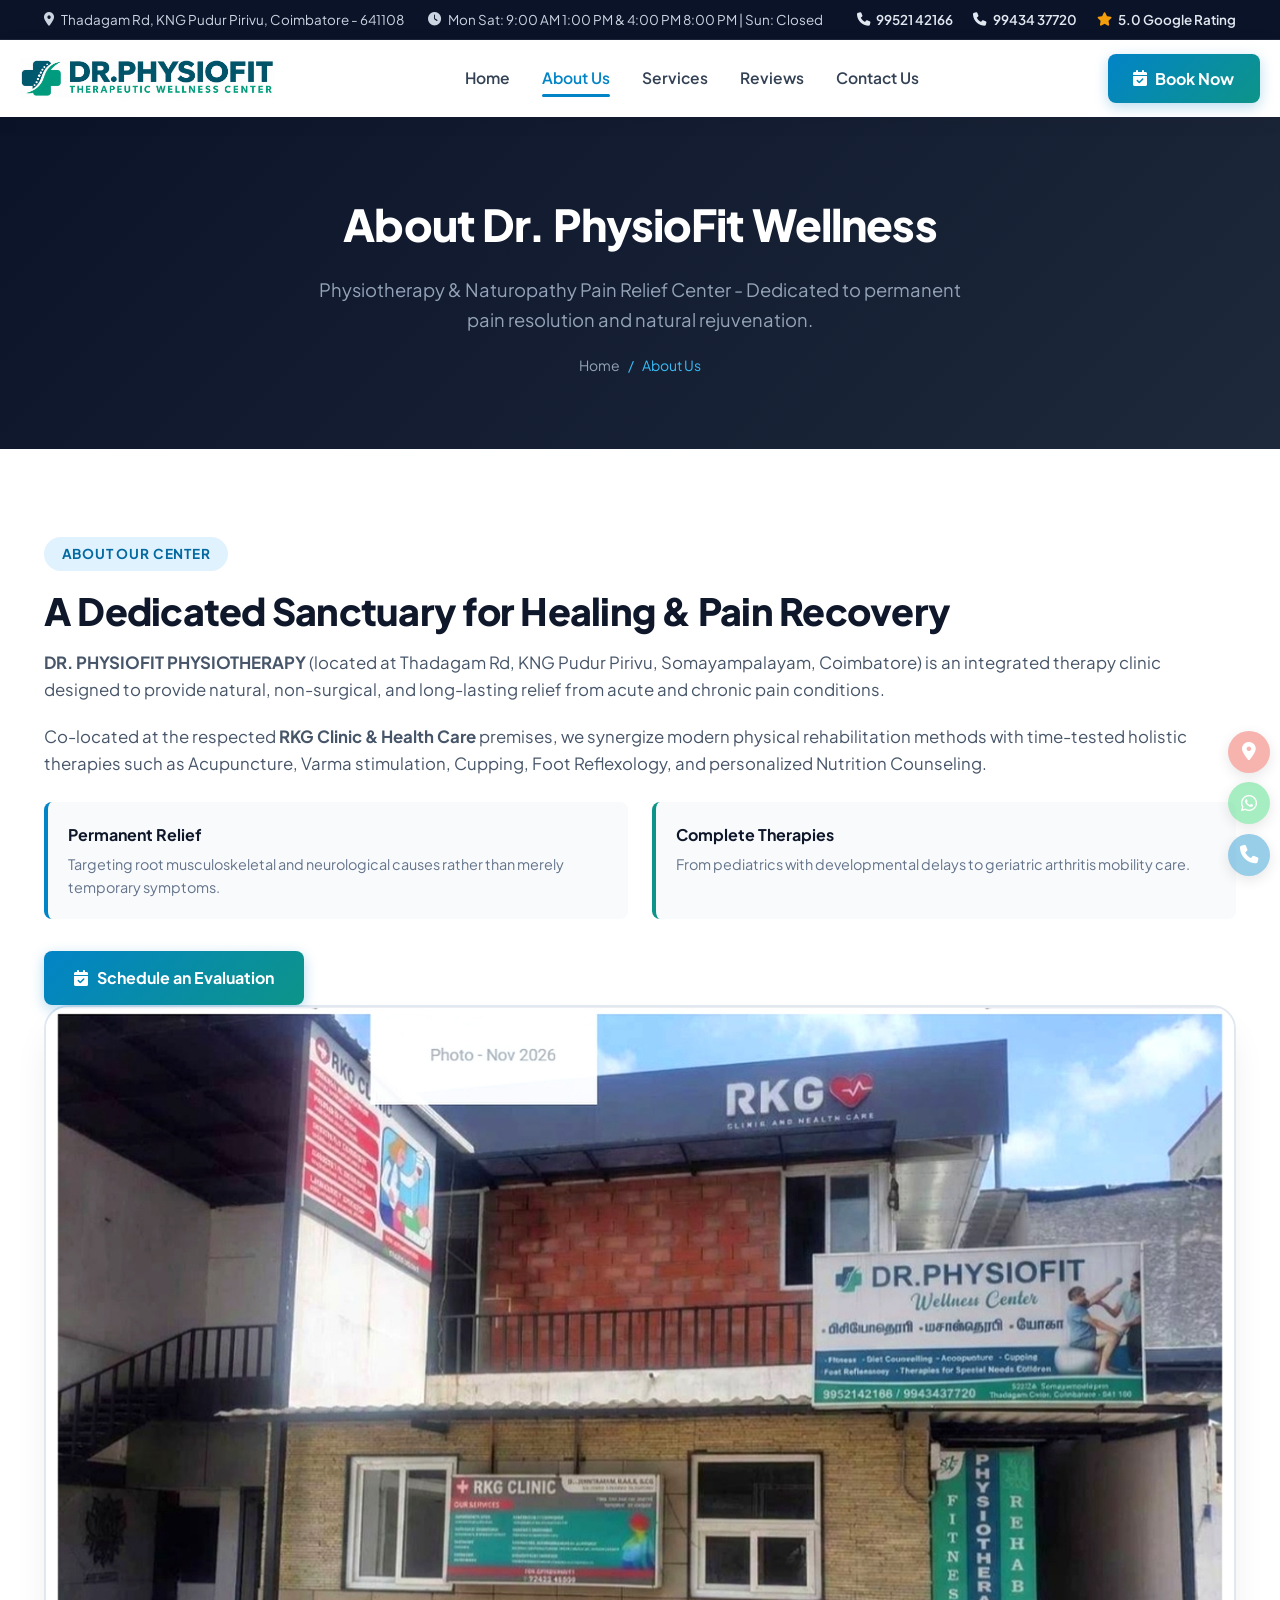
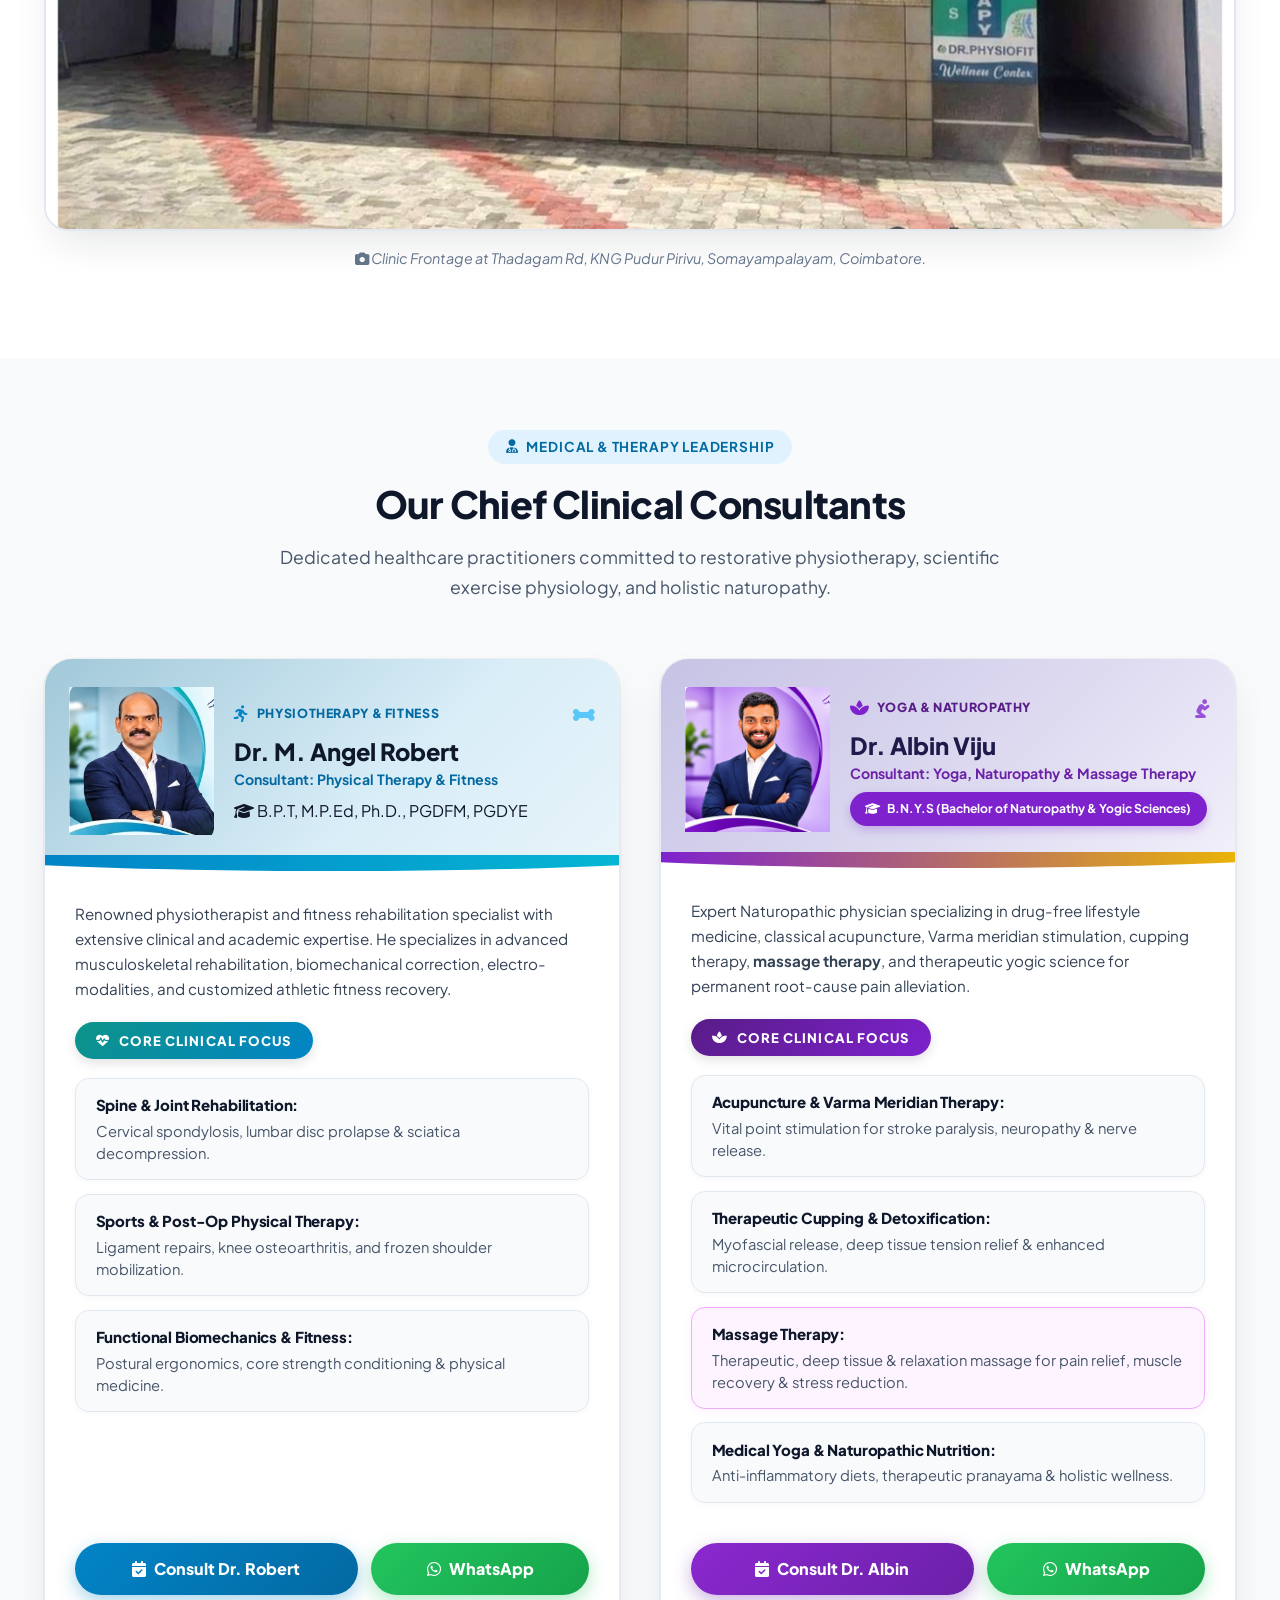
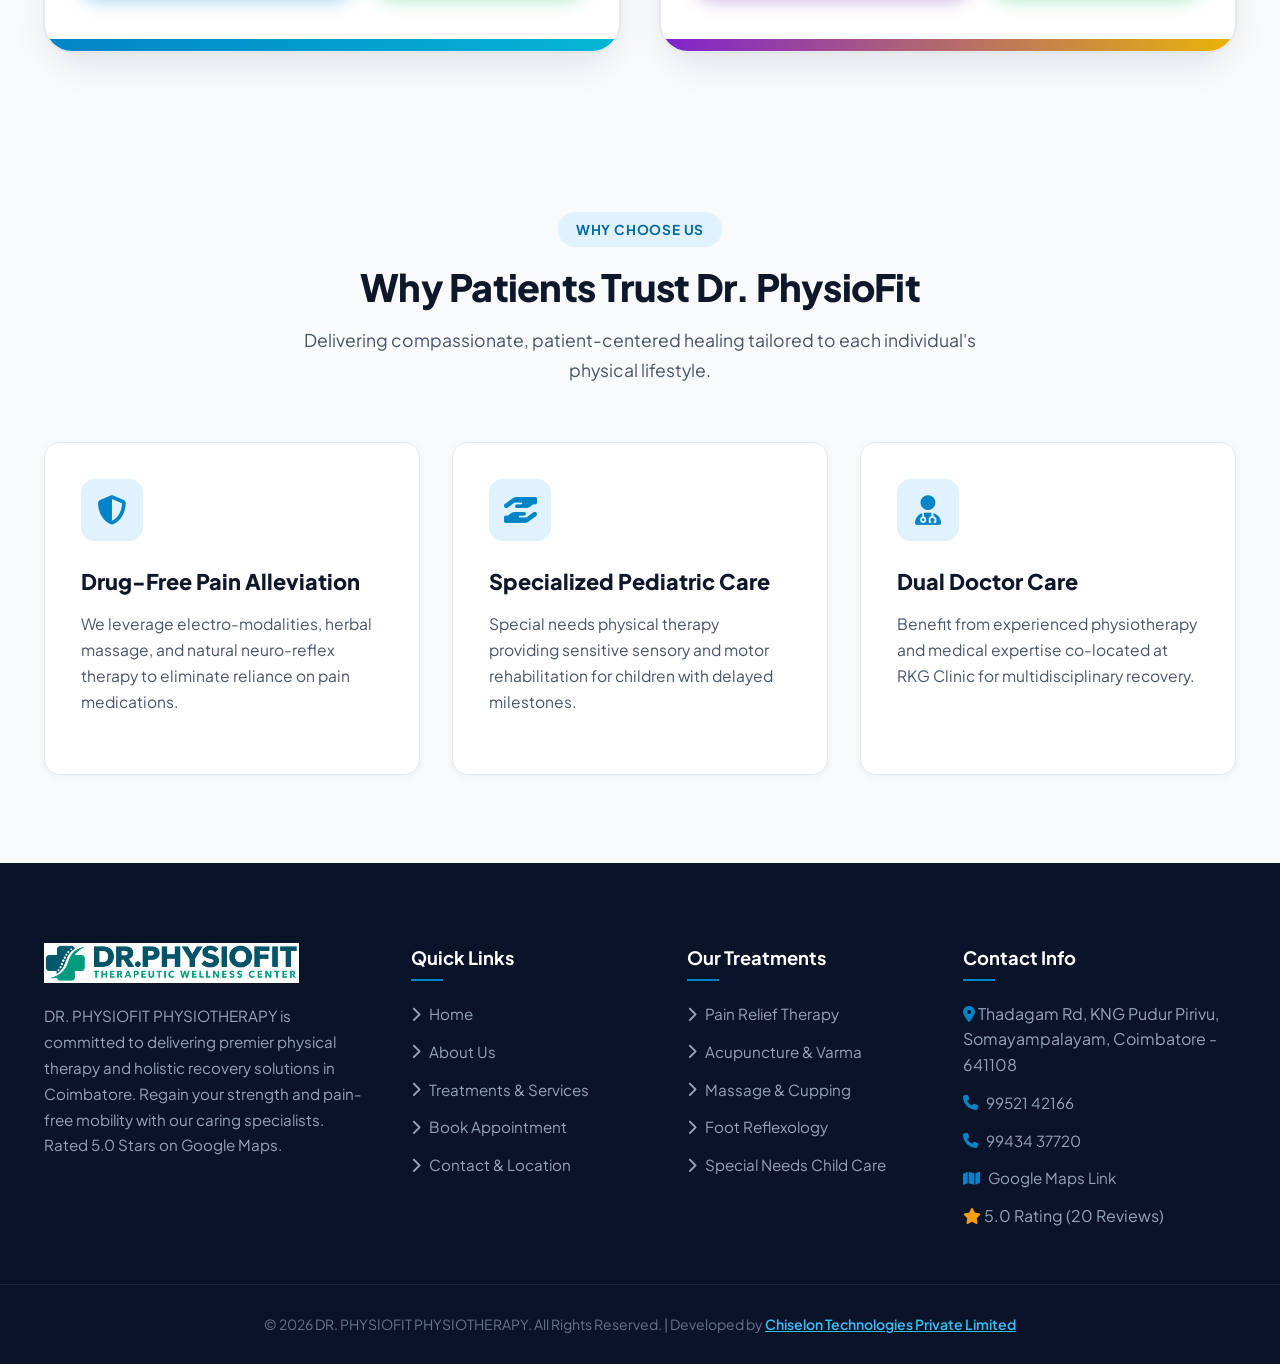
<file: about/index.html>
<!doctype html>
<html lang="en">
  <head>
    <meta charset="UTF-8" />
    <meta name="viewport" content="width=device-width, initial-scale=1.0" />
    <title>About Us | Dr. PHYSIOFIT PHYSIOTHERAPY Coimbatore</title>
    <meta
      name="description"
      content="Learn about DR. PHYSIOFIT   Wellness Center at Thadagam Rd, KNG Pudur Pirivu, Somayampalayam, Coimbatore. Dedicated to drug-free pain relief, physiotherapy, and naturopathy."
    />
    <link
      rel="icon"
      type="image/png"
      sizes="32x32"
      href="/images/favicon-32.png"
    />
    <link
      rel="icon"
      type="image/png"
      sizes="64x64"
      href="/images/favicon-64.png"
    />
    <link rel="icon" type="image/png" href="/images/favicon.png" />
    <link rel="shortcut icon" href="/favicon.ico" />

    <!-- Fonts & FontAwesome -->
    <link rel="preconnect" href="https://fonts.googleapis.com" />
    <link rel="preconnect" href="https://fonts.gstatic.com" crossorigin />
    <link
      href="https://fonts.googleapis.com/css2?family=Plus+Jakarta+Sans:wght@400;500;600;700;800;900&display=swap"
      rel="stylesheet"
    />
    <link
      rel="stylesheet"
      href="https://cdnjs.cloudflare.com/ajax/libs/font-awesome/6.4.0/css/all.min.css"
    />

    <!-- CSS -->
    <link rel="stylesheet" href="/css/style.css" />
  </head>
  <body>
    <!-- Top Bar -->
    <!-- Strict Single-Line Top Bar -->
    <div class="top-bar">
      <div class="container top-bar-inner">
        <div class="top-bar-info">
          <span
            ><i class="fa-solid fa-location-dot"></i> Thadagam Rd, KNG Pudur
            Pirivu, Coimbatore - 641108</span
          >
          <span
            ><i class="fa-solid fa-clock"></i> Mon Sat: 9:00 AM 1:00 PM & 4:00
            PM 8:00 PM | Sun: Closed</span
          >
        </div>
        <div class="top-bar-actions">
          <a href="tel:+919952142166"
            ><i class="fa-solid fa-phone"></i> 99521 42166</a
          >
          <a href="tel:+919943437720"
            ><i class="fa-solid fa-phone"></i> 99434 37720</a
          >
          <a href="https://maps.app.goo.gl/hkyimK1Zaqz3wMFJA" target="_blank"
            ><i class="fa-solid fa-star" style="color: #f59e0b"></i> 5.0 Google
            Rating</a
          >
        </div>
      </div>
    </div>

    <!-- Header -->
    <header class="header">
      <div class="container navbar">
        <a href="/" class="brand-logo">
          <img src="/images/logo-white.png" alt="Dr. PhysioFit Wellness Logo" />
        </a>

        <nav class="nav-links">
          <a href="/">Home</a>
          <a href="/about" class="active">About Us</a>
          <a href="/services">Services</a>
          <a href="/#reviews">Reviews</a>
          <a href="/contact">Contact Us</a>
        </nav>

        <a href="/appointment" class="header-cta-btn">
          <i class="fa-solid fa-calendar-check"></i> Book Now
        </a>

        <button class="mobile-menu-toggle" aria-label="Toggle menu">
          <i class="fa-solid fa-bars"></i>
        </button>
      </div>
    </header>

    <!-- Page Header -->
    <div class="page-header">
      <div class="container">
        <h1>About Dr. PhysioFit Wellness</h1>
        <p>
          Physiotherapy & Naturopathy Pain Relief Center - Dedicated to
          permanent pain resolution and natural rejuvenation.
        </p>
        <div class="breadcrumbs">
          <a href="/">Home</a> <span>/</span> <span>About Us</span>
        </div>
      </div>
    </div>

    <!-- Facility Showcase -->
    <section class="section" style="background-color: #ffffff">
      <div class="container">
        <div class="hero-grid">
          <div>
            <span class="badge-tag">About Our Center</span>
            <h2 class="section-title">
              A Dedicated Sanctuary for Healing & Pain Recovery
            </h2>
            <p
              style="color: #475569; font-size: 1.05rem; margin-bottom: 1.25rem"
            >
              <strong>DR. PHYSIOFIT PHYSIOTHERAPY</strong> (located at Thadagam
              Rd, KNG Pudur Pirivu, Somayampalayam, Coimbatore) is an integrated
              therapy clinic designed to provide natural, non-surgical, and
              long-lasting relief from acute and chronic pain conditions.
            </p>
            <p
              style="color: #475569; font-size: 1.05rem; margin-bottom: 1.5rem"
            >
              Co-located at the respected
              <strong>RKG Clinic & Health Care</strong> premises, we synergize
              modern physical rehabilitation methods with time-tested holistic
              therapies such as Acupuncture, Varma stimulation, Cupping, Foot
              Reflexology, and personalized Nutrition Counseling.
            </p>

            <div class="about-feature-grid">
              <div
                style="
                  background: #f8fafc;
                  padding: 1.25rem;
                  border-radius: var(--radius-sm);
                  border-left: 4px solid var(--primary);
                "
              >
                <h4
                  style="
                    font-weight: 700;
                    color: #0f172a;
                    margin-bottom: 0.35rem;
                  "
                >
                  Permanent Relief
                </h4>
                <p style="font-size: 0.9rem; color: #64748b">
                  Targeting root musculoskeletal and neurological causes rather
                  than merely temporary symptoms.
                </p>
              </div>
              <div
                style="
                  background: #f8fafc;
                  padding: 1.25rem;
                  border-radius: var(--radius-sm);
                  border-left: 4px solid var(--secondary);
                "
              >
                <h4
                  style="
                    font-weight: 700;
                    color: #0f172a;
                    margin-bottom: 0.35rem;
                  "
                >
                  Complete Therapies
                </h4>
                <p style="font-size: 0.9rem; color: #64748b">
                  From pediatrics with developmental delays to geriatric
                  arthritis mobility care.
                </p>
              </div>
            </div>

            <a href="/appointment" class="btn btn-primary"
              ><i class="fa-solid fa-calendar-check"></i> Schedule an
              Evaluation</a
            >
          </div>

          <div>
            <div
              style="
                border-radius: var(--radius-lg);
                overflow: hidden;
                box-shadow: var(--shadow-lg);
                border: 2px solid var(--border);
                margin-bottom: 1rem;
              "
            >
              <img
                src="/images/clinic-exterior-hd.jpg"
                alt="Dr. PHYSIOFIT PHYSIOTHERAPY Building"
                style="width: 100%"
              />
            </div>
            <p
              style="
                font-size: 0.9rem;
                color: #64748b;
                text-align: center;
                font-style: italic;
              "
            >
              <i class="fa-solid fa-camera"></i> Clinic Frontage at Thadagam Rd,
              KNG Pudur Pirivu, Somayampalayam, Coimbatore.
            </p>
          </div>
        </div>
      </div>
    </section>

    <!-- Clinical Leadership & Consultants -->
    <section
      class="section"
      style="background-color: var(--bg-light); padding: 4.5rem 0"
    >
      <div class="container">
        <div class="section-title-wrap">
          <span class="badge-tag"
            ><i class="fa-solid fa-user-doctor"></i> Medical & Therapy
            Leadership</span
          >
          <h2 class="section-title">Our Chief Clinical Consultants</h2>
          <p class="section-subtitle">
            Dedicated healthcare practitioners committed to restorative
            physiotherapy, scientific exercise physiology, and holistic
            naturopathy.
          </p>
        </div>

        <div class="doctor-team-grid">
          <!-- Doctor 1: Dr. M. Angel Robert (Official Card Exact) -->
          <div class="doctor-card theme-robert">
            <div class="doctor-card-header">
              <!-- Dr. Robert Photo in Golden Oval Frame with Robert Clinic Background -->
              <div class="doctor-robert-photo-box">
                <div>
                  <img
                    src="/images/dr-robert-suit-crop.jpg"
                    alt="Dr. M. Angel Robert - Consultant PT and Fitness"
                  />
                </div>
              </div>

              <!-- Header Content -->
              <div class="doctor-header-content">
                <div class="doctor-header-top-row">
                  <div class="doctor-category-badge">
                    <i class="fa-solid fa-person-running"></i>
                    <span>PHYSIOTHERAPY & FITNESS</span>
                  </div>
                  <div class="doctor-spine-graphic">
                    <i class="fa-solid fa-bone"></i>
                  </div>
                </div>

                <h3 class="doctor-card-title">Dr. M. Angel Robert</h3>
                <div class="doctor-card-subtitle">
                  Consultant: Physical Therapy & Fitness
                </div>

                <div class="doctor-card-tags">
                  <span class="doctor-degree-pill">
                    <i class="fa-solid fa-graduation-cap"></i> B.P.T, M.P.Ed,
                    Ph.D., PGDFM, PGDYE
                  </span>
                </div>
              </div>
            </div>

            <!-- Curving Teal Wave Band -->
            <div class="doctor-card-wave wave-robert"></div>

            <div class="doctor-card-body">
              <p class="doctor-bio-text">
                Renowned physiotherapist and fitness rehabilitation specialist
                with extensive clinical and academic expertise. He specializes
                in advanced musculoskeletal rehabilitation, biomechanical
                correction, electro-modalities, and customized athletic fitness
                recovery.
              </p>

              <!-- Pill Header with Pulse/EKG Icon -->
              <div class="focus-header-banner banner-robert">
                <i class="fa-solid fa-heart-pulse"></i> CORE CLINICAL FOCUS
              </div>

              <div class="focus-rows-list">
                <div class="focus-row-item">
                  <div class="focus-row-text">
                    <span class="focus-row-title"
                      >Spine & Joint Rehabilitation:</span
                    >
                    Cervical spondylosis, lumbar disc prolapse & sciatica
                    decompression.
                  </div>
                </div>

                <div class="focus-row-item">
                  <div class="focus-row-text">
                    <span class="focus-row-title"
                      >Sports & Post-Op Physical Therapy:</span
                    >
                    Ligament repairs, knee osteoarthritis, and frozen shoulder
                    mobilization.
                  </div>
                </div>

                <div class="focus-row-item">
                  <div class="focus-row-text">
                    <span class="focus-row-title"
                      >Functional Biomechanics & Fitness:</span
                    >
                    Postural ergonomics, core strength conditioning & physical
                    medicine.
                  </div>
                </div>
              </div>

              <div class="doctor-action-btns">
                <a href="/appointment" class="btn-consult-robert">
                  <i class="fa-solid fa-calendar-check"></i> Consult Dr. Robert
                </a>
                <a
                  href="https://wa.me/919952142166?text=Hi%20Dr.%20PhysioFit,%20I%20would%20like%20to%20consult%20with%20Dr.%20M.%20Angel%20Robert"
                  target="_blank"
                  class="btn-pill-whatsapp"
                >
                  <i class="fa-brands fa-whatsapp"></i> WhatsApp
                </a>
              </div>
            </div>
            <!-- Bottom Curved Gradient Footer -->
            <div class="doctor-card-bottom-band band-robert"></div>
          </div>

          <!-- Doctor 2: Dr. Albin Viju (Official Card Exact) -->
          <div class="doctor-card theme-albin">
            <div class="doctor-card-header">
              <!-- Dr. Albin Photo in Golden Oval Frame -->
              <div class="doctor-albin-photo-box">
                <div>
                  <img
                    src="/images/dr-albin-design-circle.png"
                    alt="Dr. Albin Viju - Consultant Yoga and Naturopathy"
                  />
                </div>
              </div>

              <!-- Header Content -->
              <div class="doctor-header-content">
                <div class="doctor-header-top-row">
                  <div class="doctor-category-badge badge-albin">
                    <i class="fa-solid fa-spa"></i>
                    <span>YOGA & NATUROPATHY</span>
                  </div>
                  <div class="doctor-yoga-graphic">
                    <i class="fa-solid fa-person-praying"></i>
                  </div>
                </div>

                <h3 class="doctor-card-title">Dr. Albin Viju</h3>
                <div class="doctor-card-subtitle">
                  Consultant: Yoga, Naturopathy & Massage Therapy
                </div>

                <div class="doctor-card-tags">
                  <span class="doctor-degree-pill degree-albin">
                    <i class="fa-solid fa-graduation-cap"></i> B.N.Y.S (Bachelor
                    of Naturopathy & Yogic Sciences)
                  </span>
                </div>
              </div>
            </div>

            <!-- Curving Purple/Gold Wave Band -->
            <div class="doctor-card-wave wave-albin"></div>

            <div class="doctor-card-body">
              <p class="doctor-bio-text">
                Expert Naturopathic physician specializing in drug-free
                lifestyle medicine, classical acupuncture, Varma meridian
                stimulation, cupping therapy, <strong>massage therapy</strong>,
                and therapeutic yogic science for permanent root-cause pain
                alleviation.
              </p>

              <!-- Pill Header with Lotus Icon -->
              <div class="focus-header-banner banner-albin">
                <i class="fa-solid fa-spa"></i> CORE CLINICAL FOCUS
              </div>

              <div class="focus-rows-list">
                <div class="focus-row-item">
                  <div class="focus-row-text">
                    <span class="focus-row-title"
                      >Acupuncture & Varma Meridian Therapy:</span
                    >
                    Vital point stimulation for stroke paralysis, neuropathy &
                    nerve release.
                  </div>
                </div>

                <div class="focus-row-item">
                  <div class="focus-row-text">
                    <span class="focus-row-title"
                      >Therapeutic Cupping & Detoxification:</span
                    >
                    Myofascial release, deep tissue tension relief & enhanced
                    microcirculation.
                  </div>
                </div>

                <div class="focus-row-item highlight-massage-row">
                  <div class="focus-row-text">
                    <span class="focus-row-title">Massage Therapy:</span>
                    Therapeutic, deep tissue & relaxation massage for pain
                    relief, muscle recovery & stress reduction.
                  </div>
                </div>

                <div class="focus-row-item">
                  <div class="focus-row-text">
                    <span class="focus-row-title"
                      >Medical Yoga & Naturopathic Nutrition:</span
                    >
                    Anti-inflammatory diets, therapeutic pranayama & holistic
                    wellness.
                  </div>
                </div>
              </div>

              <div class="doctor-action-btns">
                <a href="/appointment" class="btn-consult-albin">
                  <i class="fa-solid fa-calendar-check"></i> Consult Dr. Albin
                </a>
                <a
                  href="https://wa.me/919952142166?text=Hi%20Dr.%20PhysioFit,%20I%20would%20like%20to%20consult%20with%20Dr.%20Albin%20Viju"
                  target="_blank"
                  class="btn-pill-whatsapp"
                >
                  <i class="fa-brands fa-whatsapp"></i> WhatsApp
                </a>
              </div>
            </div>
            <!-- Bottom Curved Gradient Footer -->
            <div class="doctor-card-bottom-band band-albin"></div>
          </div>
        </div>
      </div>
    </section>

    <!-- Key Pillars -->
    <section class="section">
      <div class="container">
        <div class="section-title-wrap">
          <span class="badge-tag">Why Choose Us</span>
          <h2 class="section-title">Why Patients Trust Dr. PhysioFit</h2>
          <p class="section-subtitle">
            Delivering compassionate, patient-centered healing tailored to each
            individual's physical lifestyle.
          </p>
        </div>

        <div class="card-grid">
          <div class="service-card">
            <div class="service-icon">
              <i class="fa-solid fa-shield-halved"></i>
            </div>
            <h3 class="service-title">Drug-Free Pain Alleviation</h3>
            <p class="service-desc">
              We leverage electro-modalities, herbal massage, and natural
              neuro-reflex therapy to eliminate reliance on pain medications.
            </p>
          </div>

          <div class="service-card">
            <div class="service-icon">
              <i class="fa-solid fa-hand-holding-hand"></i>
            </div>
            <h3 class="service-title">Specialized Pediatric Care</h3>
            <p class="service-desc">
              Special needs physical therapy providing sensitive sensory and
              motor rehabilitation for children with delayed milestones.
            </p>
          </div>

          <div class="service-card">
            <div class="service-icon">
              <i class="fa-solid fa-user-doctor"></i>
            </div>
            <h3 class="service-title">Dual Doctor Care</h3>
            <p class="service-desc">
              Benefit from experienced physiotherapy and medical expertise
              co-located at RKG Clinic for multidisciplinary recovery.
            </p>
          </div>
        </div>
      </div>
    </section>

    <!-- Floating Contact Buttons -->
    <div class="floating-contact">
      <a
        href="https://maps.app.goo.gl/hkyimK1Zaqz3wMFJA"
        class="float-btn float-location"
        target="_blank"
        aria-label="Open Google Maps Location"
      >
        <i class="fa-solid fa-location-dot"></i>
      </a>
      <a
        href="https://wa.me/919952142166"
        class="float-btn float-whatsapp"
        target="_blank"
        aria-label="Chat on WhatsApp"
      >
        <i class="fa-brands fa-whatsapp"></i>
      </a>
      <a
        href="tel:+919952142166"
        class="float-btn float-call"
        aria-label="Call Clinic"
      >
        <i class="fa-solid fa-phone"></i>
      </a>
    </div>

    <!-- Common Footer -->
    <footer class="footer">
      <div class="container footer-grid">
        <div>
          <div class="footer-logo">
            <img
              src="/images/logo-white.png"
              alt="Dr. PhysioFit Wellness Logo"
            />
          </div>
          <p class="footer-about">
            DR. PHYSIOFIT PHYSIOTHERAPY is committed to delivering premier
            physical therapy and holistic recovery solutions in Coimbatore.
            Regain your strength and pain-free mobility with our caring
            specialists. Rated 5.0 Stars on Google Maps.
          </p>
        </div>

        <div class="footer-links">
          <h4>Quick Links</h4>
          <ul>
            <li>
              <a href="/"><i class="fa-solid fa-chevron-right"></i> Home</a>
            </li>
            <li>
              <a href="/about"
                ><i class="fa-solid fa-chevron-right"></i> About Us</a
              >
            </li>
            <li>
              <a href="/services"
                ><i class="fa-solid fa-chevron-right"></i> Treatments &
                Services</a
              >
            </li>
            <li>
              <a href="/appointment"
                ><i class="fa-solid fa-chevron-right"></i> Book Appointment</a
              >
            </li>
            <li>
              <a href="/contact"
                ><i class="fa-solid fa-chevron-right"></i> Contact & Location</a
              >
            </li>
          </ul>
        </div>

        <div class="footer-links">
          <h4>Our Treatments</h4>
          <ul>
            <li>
              <a href="/services#pain"
                ><i class="fa-solid fa-chevron-right"></i> Pain Relief
                Therapy</a
              >
            </li>
            <li>
              <a href="/services#acupuncture"
                ><i class="fa-solid fa-chevron-right"></i> Acupuncture &
                Varma</a
              >
            </li>
            <li>
              <a href="/services#massage"
                ><i class="fa-solid fa-chevron-right"></i> Massage & Cupping</a
              >
            </li>
            <li>
              <a href="/services#reflexology"
                ><i class="fa-solid fa-chevron-right"></i> Foot Reflexology</a
              >
            </li>
            <li>
              <a href="/services#pediatric"
                ><i class="fa-solid fa-chevron-right"></i> Special Needs Child
                Care</a
              >
            </li>
          </ul>
        </div>

        <div class="footer-links">
          <h4>Contact Info</h4>
          <ul>
            <li>
              <i
                class="fa-solid fa-location-dot"
                style="color: var(--primary)"
              ></i>
              Thadagam Rd, KNG Pudur Pirivu, Somayampalayam, Coimbatore - 641108
            </li>
            <li>
              <a href="tel:+919952142166"
                ><i class="fa-solid fa-phone" style="color: var(--primary)"></i>
                99521 42166</a
              >
            </li>
            <li>
              <a href="tel:+919943437720"
                ><i class="fa-solid fa-phone" style="color: var(--primary)"></i>
                99434 37720</a
              >
            </li>
            <li>
              <a
                href="https://maps.app.goo.gl/hkyimK1Zaqz3wMFJA"
                target="_blank"
                ><i class="fa-solid fa-map" style="color: var(--primary)"></i>
                Google Maps Link</a
              >
            </li>
            <li>
              <i class="fa-solid fa-star" style="color: #f59e0b"></i> 5.0 Rating
              (20 Reviews)
            </li>
          </ul>
        </div>
      </div>

      <div class="footer-bottom">
        <div class="container">
          <p>
            &copy; 2026 DR. PHYSIOFIT PHYSIOTHERAPY. All Rights Reserved. |
            Developed by
            <a
              href="https://www.chiselontechnologies.com/"
              target="_blank"
              rel="noopener noreferrer"
              style="
                color: #38bdf8;
                text-decoration: underline;
                font-weight: 600;
              "
              >Chiselon Technologies Private Limited</a
            >
          </p>
        </div>
      </div>
    </footer>

    <script src="/js/main.js"></script>
  </body>
</html>
</file>
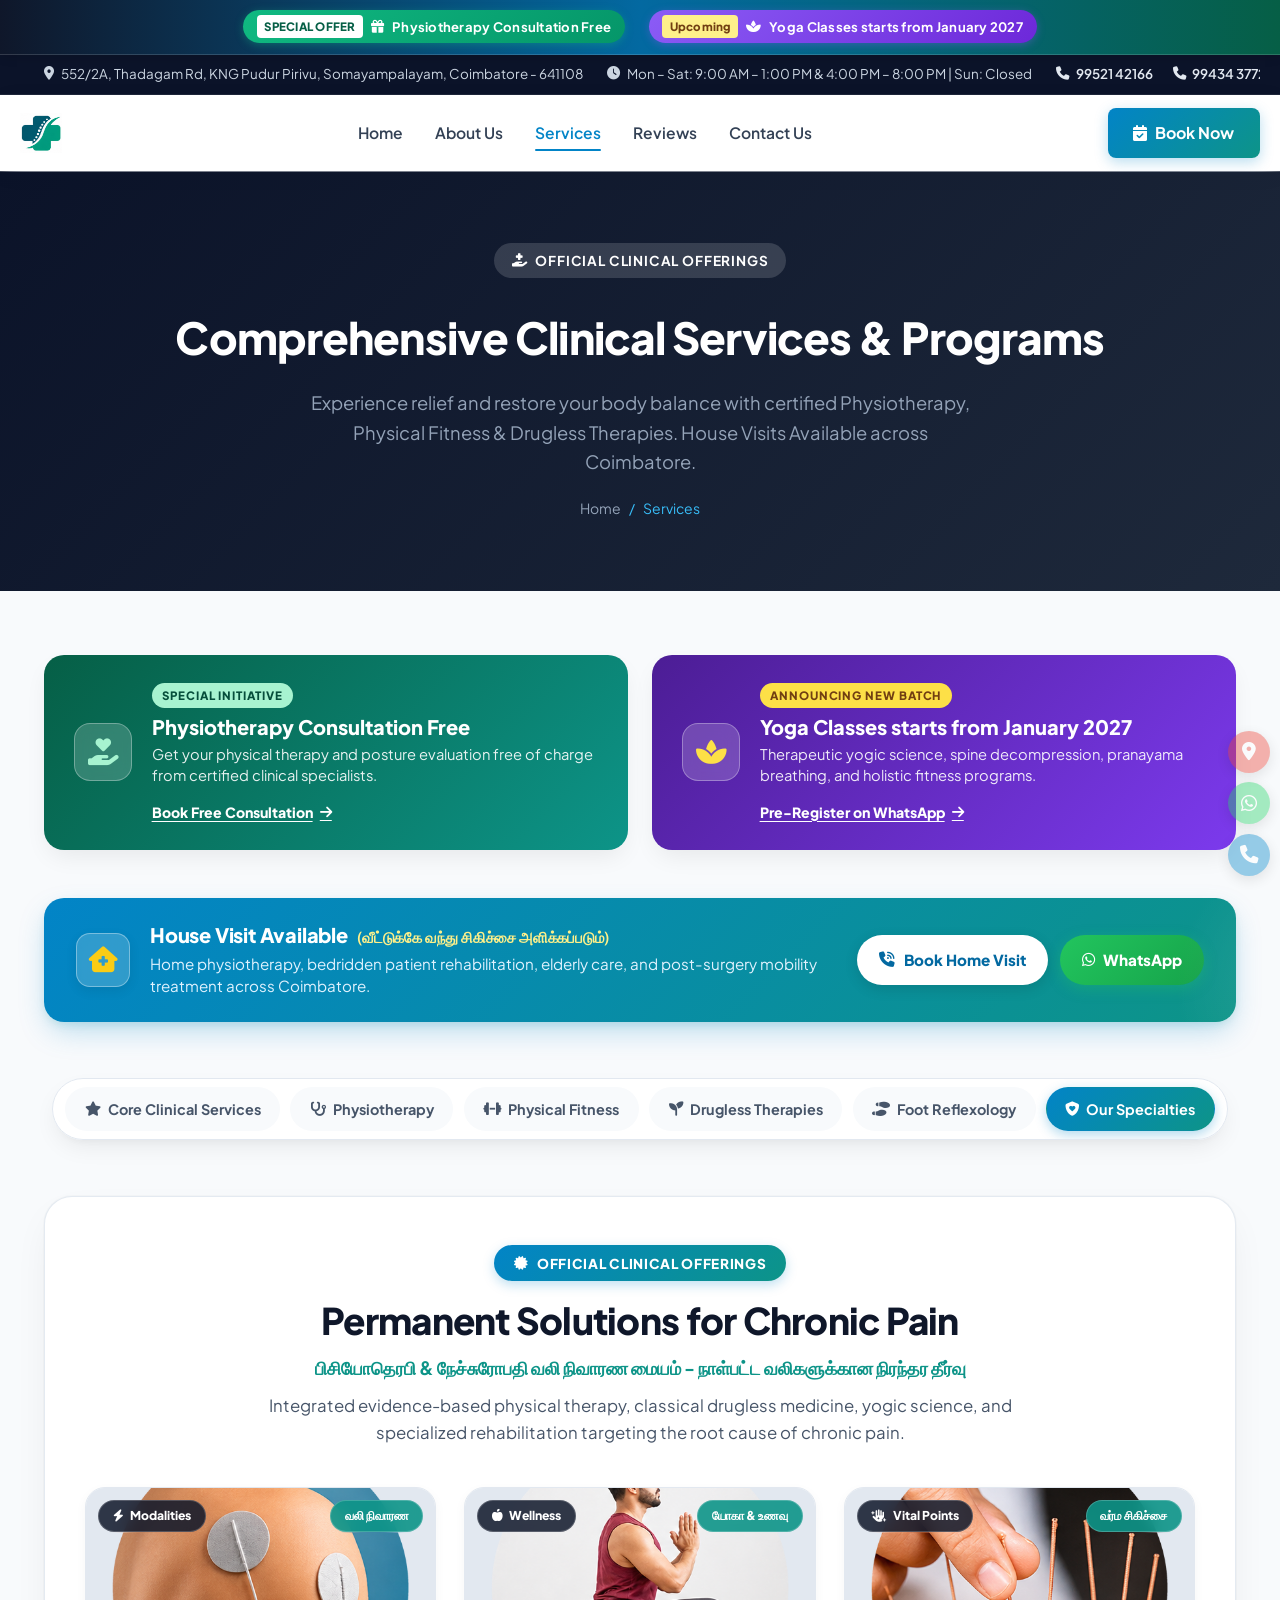
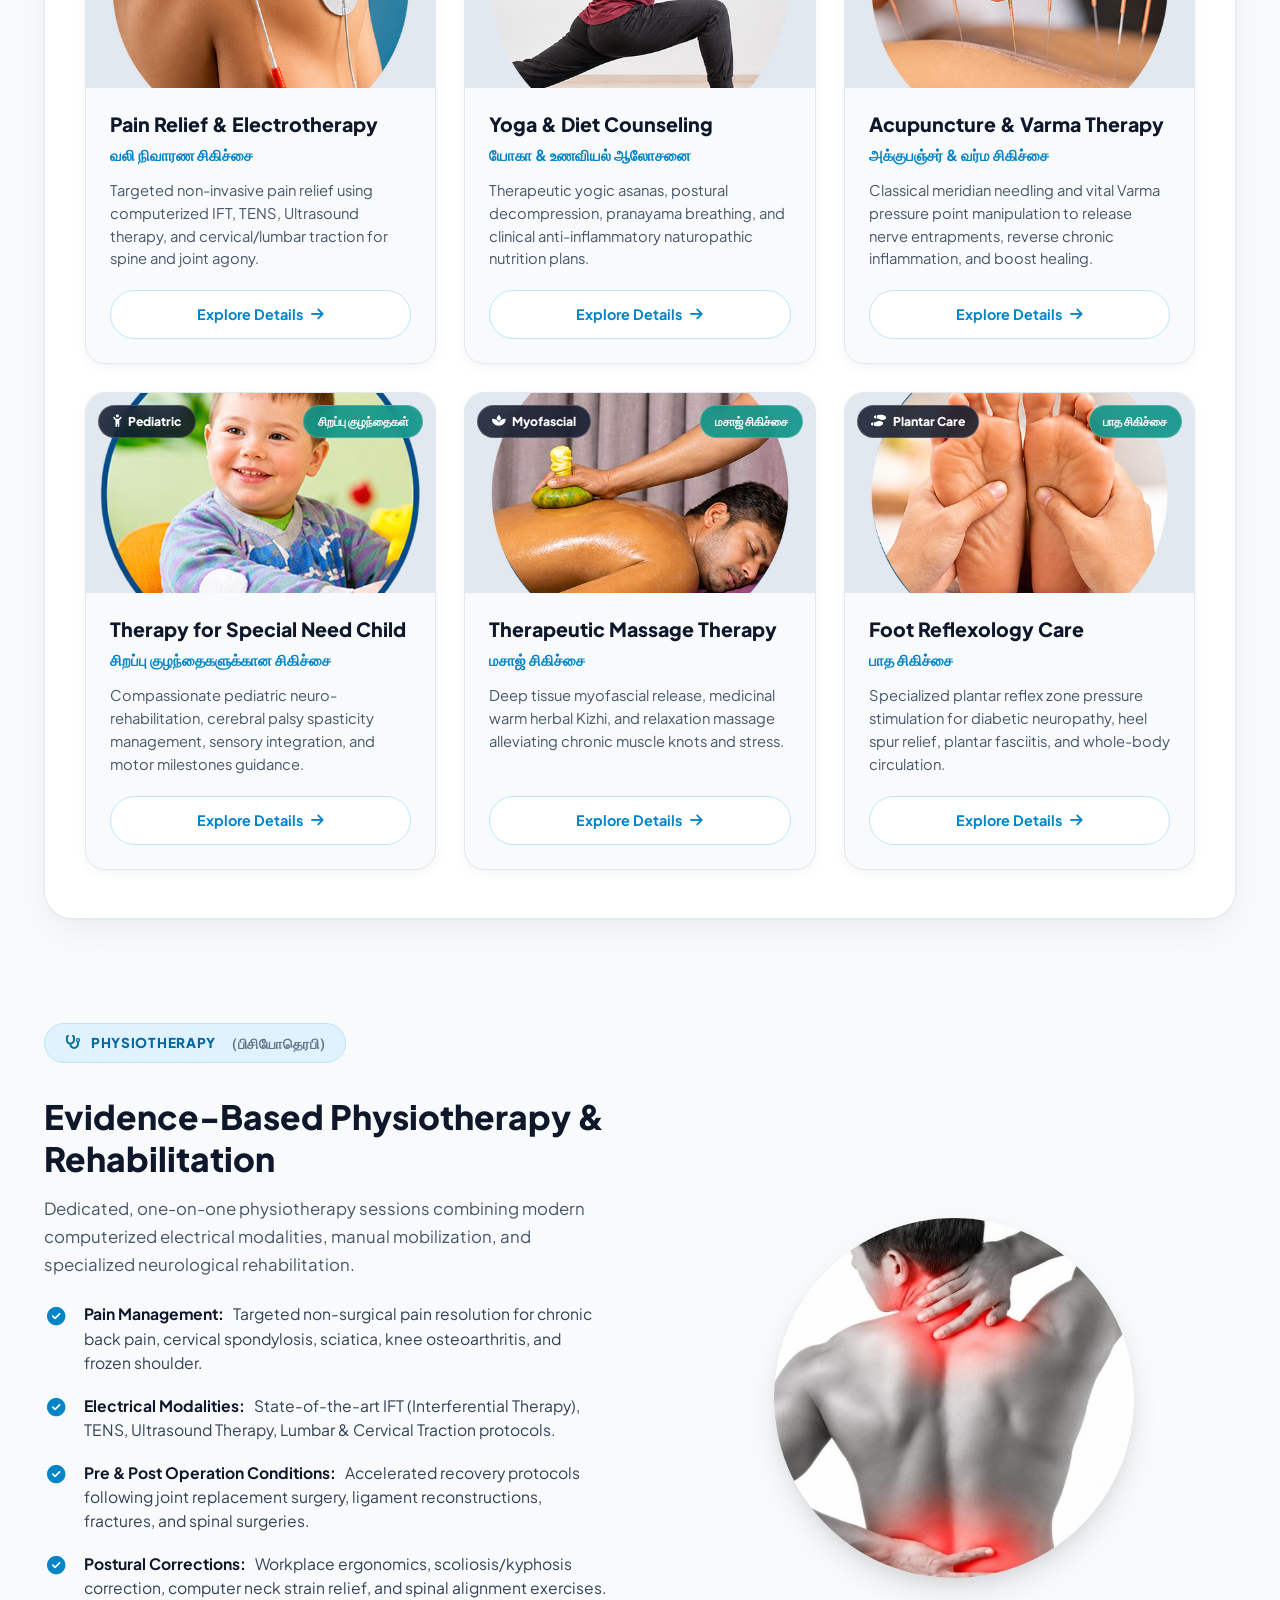
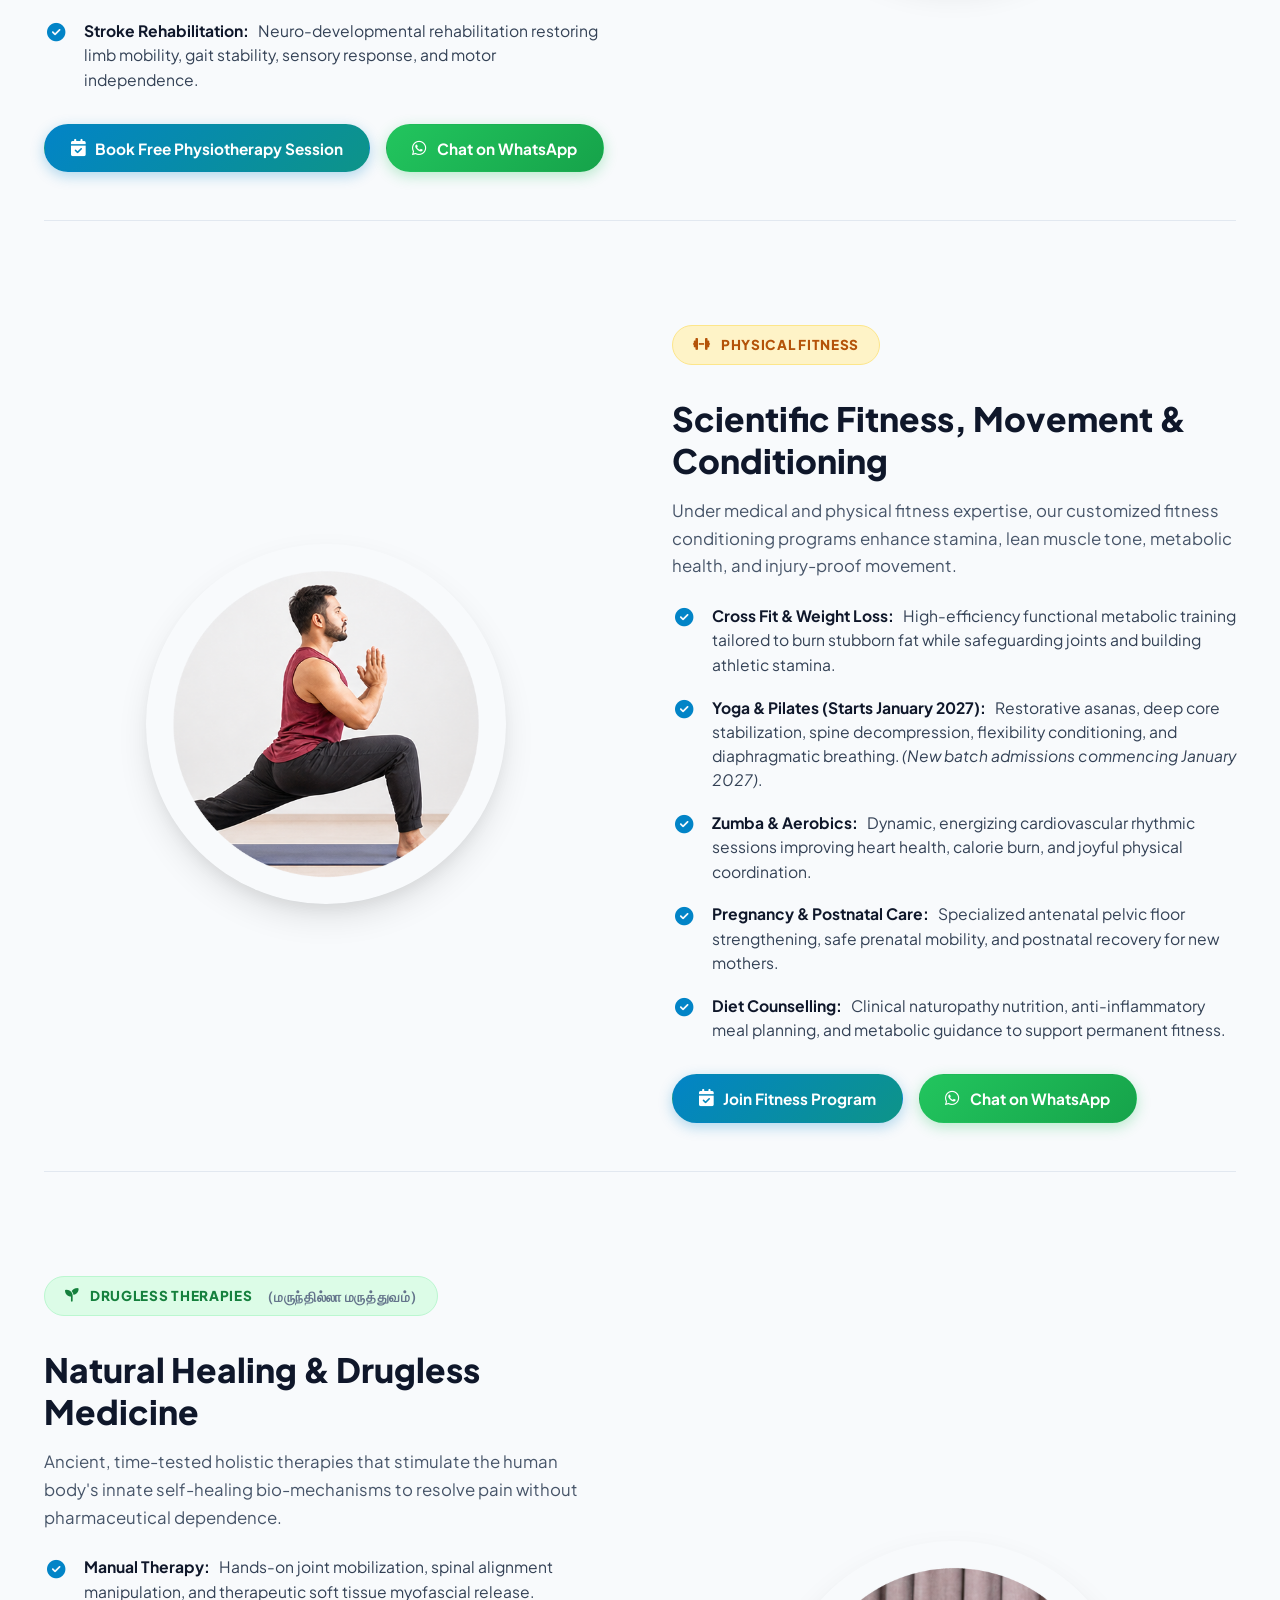
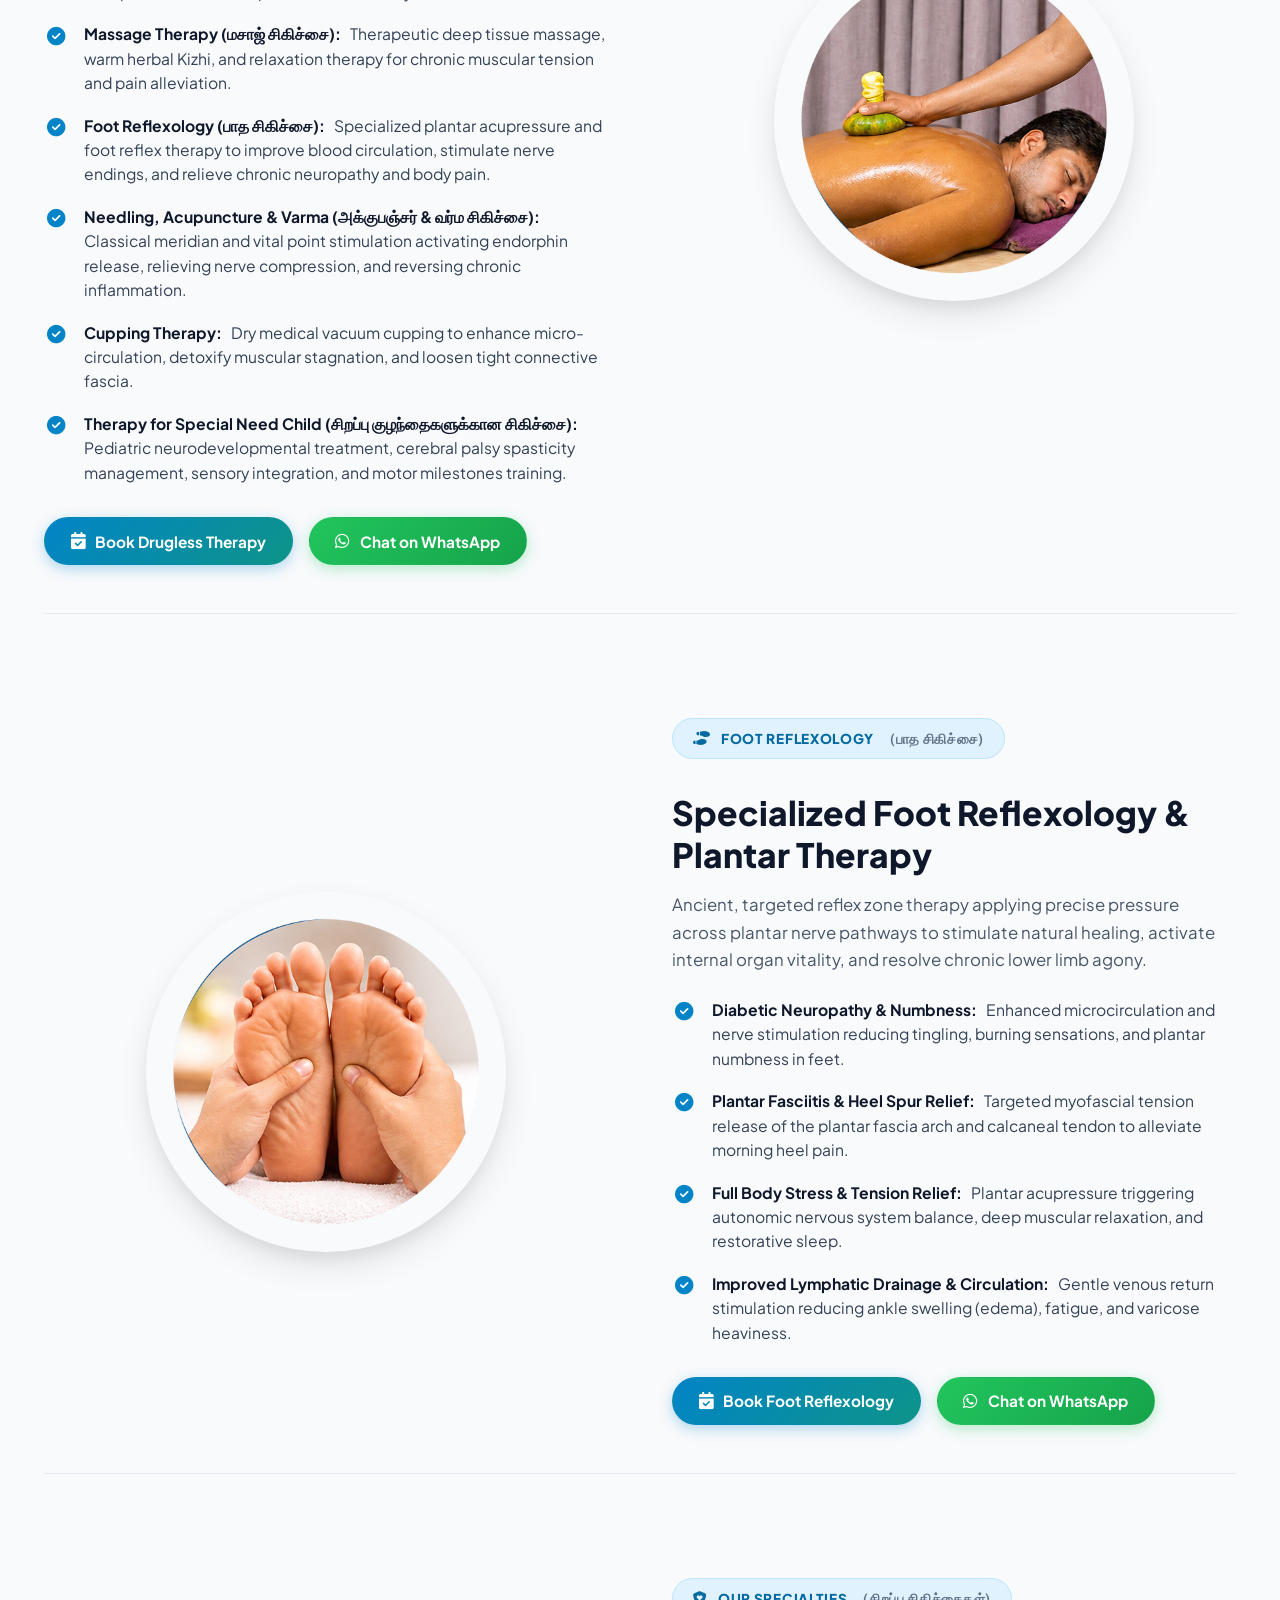
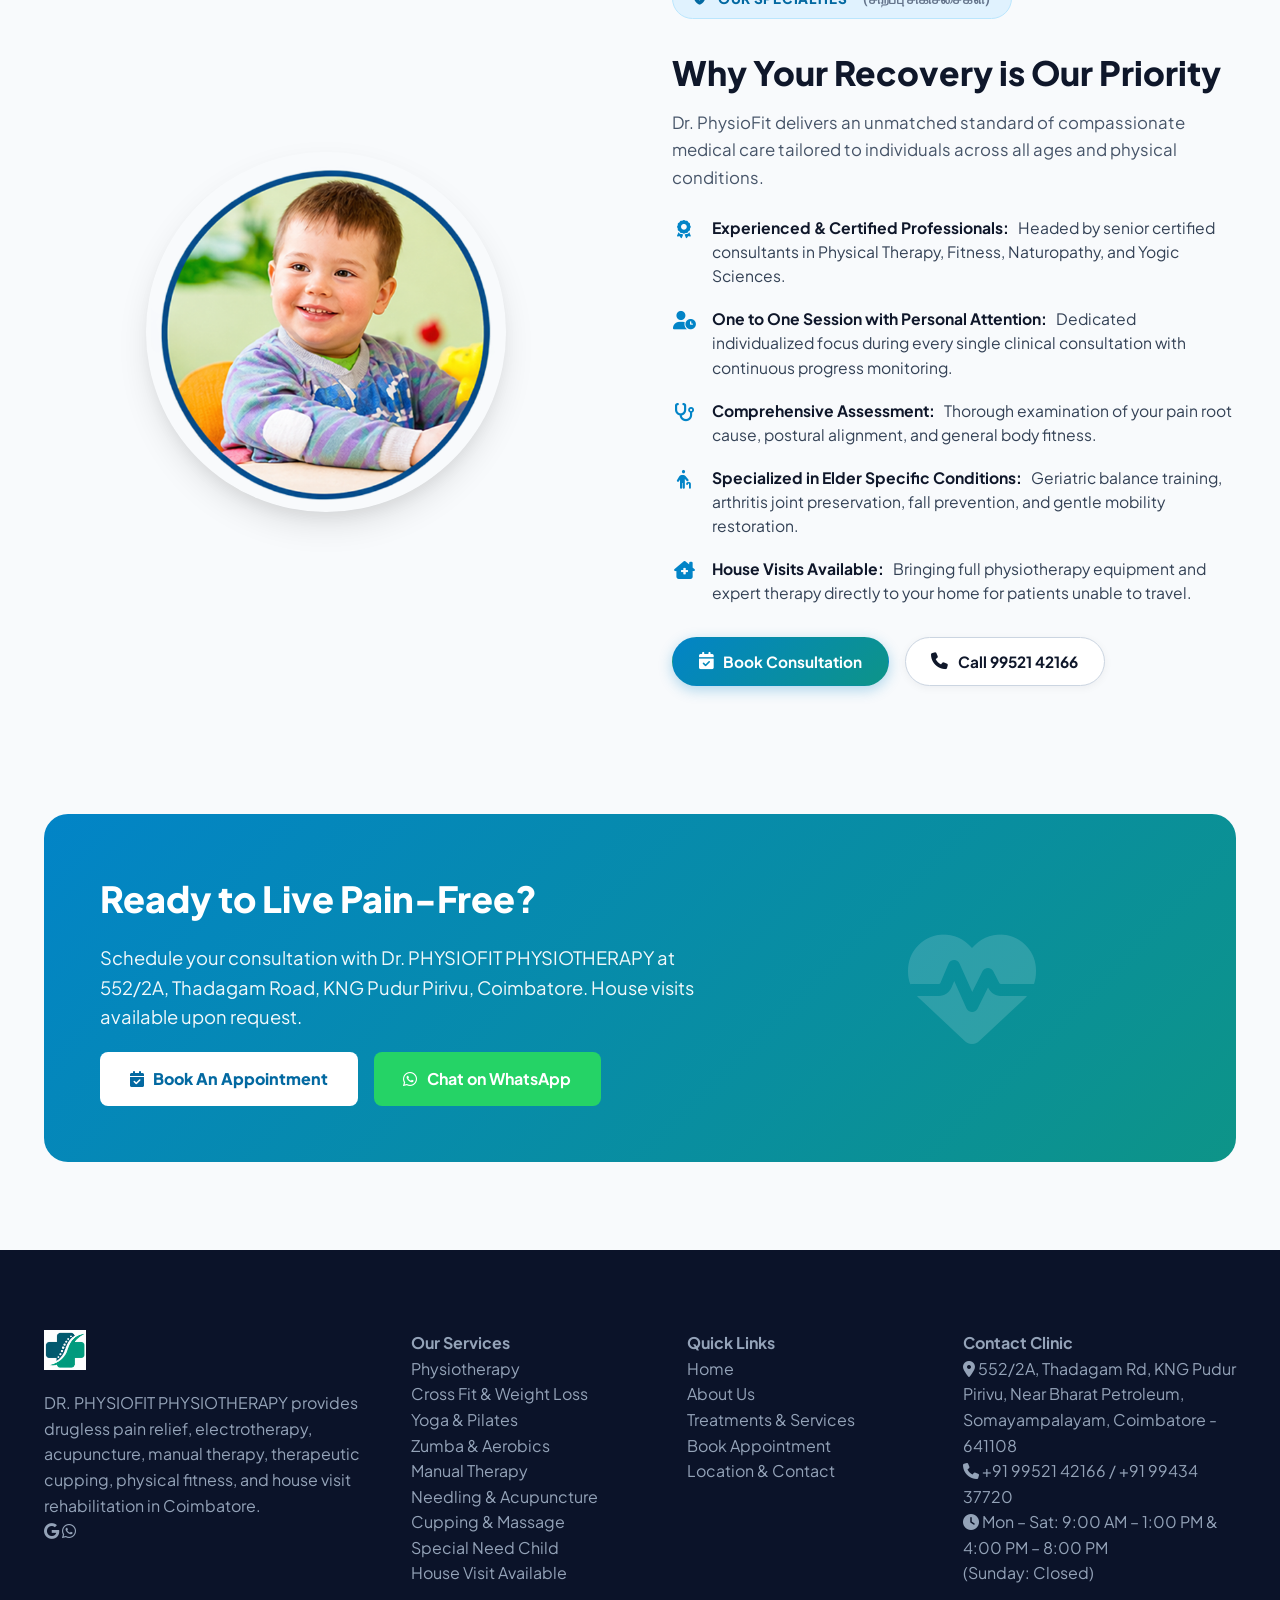
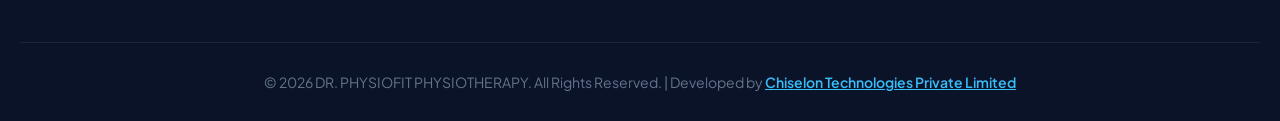
<file: services/index.html>
<!doctype html>
<html lang="en">
  <head>
    <meta charset="UTF-8" />
    <meta name="viewport" content="width=device-width, initial-scale=1.0" />
    <title>
      Our Treatments & Clinical Services | Dr. PhysioFit Wellness Coimbatore
    </title>
    <meta
      name="description"
      content="Official Clinical Services at DR. PHYSIOFIT PHYSIOTHERAPY Coimbatore: Physiotherapy (Pain Management, Electrical Modalities, Stroke Rehab), Physical Fitness (CrossFit, Weight Loss, Yoga, Zumba), and Drugless Therapies (Manual Therapy, Cupping, Needle & Acupuncture, Special Need Child). House Visits Available."
    />
    <link
      rel="icon"
      type="image/png"
      sizes="32x32"
      href="/images/favicon-32.png"
    />
    <link
      rel="icon"
      type="image/png"
      sizes="64x64"
      href="/images/favicon-64.png"
    />
    <link rel="icon" type="image/png" href="/images/favicon.png" />
    <link rel="shortcut icon" href="/favicon.ico" />

    <!-- Fonts & FontAwesome -->
    <link rel="preconnect" href="https://fonts.googleapis.com" />
    <link rel="preconnect" href="https://fonts.gstatic.com" crossorigin />
    <link
      href="https://fonts.googleapis.com/css2?family=Plus+Jakarta+Sans:wght@400;500;600;700;800;900&display=swap"
      rel="stylesheet"
    />
    <link
      rel="stylesheet"
      href="https://cdnjs.cloudflare.com/ajax/libs/font-awesome/6.4.0/css/all.min.css"
    />

    <!-- CSS -->
    <link rel="stylesheet" href="/css/style.css" />
  </head>
  <body>
    <!-- Top Special Announcement Bar -->
    <div class="announcement-bar">
      <div class="container announcement-container">
        <a href="/appointment" class="announcement-pill pill-free-consult">
          <span class="badge-free">Special Offer</span>
          <i class="fa-solid fa-gift"></i>
          <span>Physiotherapy Consultation <strong>Free</strong></span>
        </a>
        <a href="#fitness" class="announcement-pill pill-yoga-launch">
          <span class="badge-date">Upcoming</span>
          <i class="fa-solid fa-spa"></i>
          <span>Yoga Classes starts from <strong>January 2027</strong></span>
        </a>
      </div>
    </div>

    <!-- Strict Single-Line Top Bar -->
    <div class="top-bar">
      <div class="container top-bar-inner">
        <div class="top-bar-info">
          <span
            ><i class="fa-solid fa-location-dot"></i> 552/2A, Thadagam Rd, KNG
            Pudur Pirivu, Somayampalayam, Coimbatore - 641108</span
          >
          <span
            ><i class="fa-solid fa-clock"></i> Mon – Sat: 9:00 AM – 1:00 PM &
            4:00 PM – 8:00 PM | Sun: Closed</span
          >
        </div>
        <div class="top-bar-actions">
          <a href="tel:+919952142166"
            ><i class="fa-solid fa-phone"></i> 99521 42166</a
          >
          <a href="tel:+919943437720"
            ><i class="fa-solid fa-phone"></i> 99434 37720</a
          >
          <a href="https://maps.app.goo.gl/hkyimK1Zaqz3wMFJA" target="_blank"
            ><i class="fa-solid fa-star" style="color: #f59e0b"></i> 5.0 Google
            Rating</a
          >
        </div>
      </div>
    </div>

    <!-- Header -->
    <header class="header">
      <div class="container navbar">
        <a href="/" class="brand-logo">
          <img src="/images/logo.png" alt="Dr. PhysioFit Wellness Logo" />
        </a>

        <nav class="nav-links">
          <a href="/">Home</a>
          <a href="/about">About Us</a>
          <a href="/services" class="active">Services</a>
          <a href="/#reviews">Reviews</a>
          <a href="/contact">Contact Us</a>
        </nav>

        <a href="/appointment" class="header-cta-btn">
          <i class="fa-solid fa-calendar-check"></i> Book Now
        </a>

        <button class="mobile-menu-toggle" aria-label="Toggle menu">
          <i class="fa-solid fa-bars"></i>
        </button>
      </div>
    </header>

    <!-- Premium Page Hero Header -->
    <div class="page-header">
      <div class="container">
        <span
          class="badge-tag"
          style="
            background: rgba(255, 255, 255, 0.15);
            color: #ffffff;
            border-color: rgba(255, 255, 255, 0.25);
          "
          ><i class="fa-solid fa-hand-holding-medical"></i> Official Clinical
          Offerings</span
        >
        <h1 style="margin-top: 0.5rem">
          Comprehensive Clinical Services & Programs
        </h1>
        <p>
          Experience relief and restore your body balance with certified
          Physiotherapy, Physical Fitness & Drugless Therapies. House Visits
          Available across Coimbatore.
        </p>
        <div class="breadcrumbs">
          <a href="/">Home</a> <span>/</span> <span>Services</span>
        </div>
      </div>
    </div>

    <!-- Detailed Services Section with Exact Brochure Real Data -->
    <section class="section" style="background-color: #f8fafc; padding: 4rem 0">
      <div class="container">
        <!-- Special Spotlight Cards: Free Consultation & Upcoming Yoga Classes -->
        <div class="special-spotlight-grid">
          <!-- Spotlight 1: Free Physiotherapy Consultation -->
          <div class="spotlight-card spotlight-free">
            <div class="spotlight-icon-box">
              <i class="fa-solid fa-hand-holding-heart"></i>
            </div>
            <div class="spotlight-text">
              <span class="spotlight-tag">Special Initiative</span>
              <h3>Physiotherapy Consultation Free</h3>
              <p>
                Get your physical therapy and posture evaluation free of charge from certified clinical specialists.
              </p>
              <a href="/appointment" class="spotlight-btn">
                Book Free Consultation <i class="fa-solid fa-arrow-right"></i>
              </a>
            </div>
          </div>

          <!-- Spotlight 2: Yoga Classes January 2027 -->
          <div class="spotlight-card spotlight-yoga">
            <div class="spotlight-icon-box">
              <i class="fa-solid fa-spa"></i>
            </div>
            <div class="spotlight-text">
              <span class="spotlight-tag">Announcing New Batch</span>
              <h3>Yoga Classes starts from January 2027</h3>
              <p>
                Therapeutic yogic science, spine decompression, pranayama breathing, and holistic fitness programs.
              </p>
              <a href="https://wa.me/919952142166?text=Hi%20Dr.%20PhysioFit,%20I%20would%20like%20to%20pre-register%20for%20Yoga%20Classes%20starting%20January%202027" target="_blank" class="spotlight-btn">
                Pre-Register on WhatsApp <i class="fa-solid fa-arrow-right"></i>
              </a>
            </div>
          </div>
        </div>

        <!-- House Visit Available Feature Banner -->
        <div class="house-visit-banner">
          <div class="house-visit-content">
            <div class="house-visit-icon">
              <i class="fa-solid fa-house-medical"></i>
            </div>
            <div class="house-visit-text">
              <h3>
                House Visit Available
                <span class="tamil-inline"
                  >(வீட்டுக்கே வந்து சிகிச்சை அளிக்கப்படும்)</span
                >
              </h3>
              <p>
                Home physiotherapy, bedridden patient rehabilitation, elderly
                care, and post-surgery mobility treatment across Coimbatore.
              </p>
            </div>
          </div>
          <div class="house-visit-actions">
            <a href="tel:+919952142166" class="house-visit-btn">
              <i class="fa-solid fa-phone-volume"></i> Book Home Visit
            </a>
            <a
              href="https://wa.me/919952142166?text=Hi%20Dr.%20PhysioFit,%20I%20would%20like%20to%20request%20a%20House%20Visit%20for%20Physiotherapy"
              target="_blank"
              class="house-visit-whatsapp-btn"
            >
              <i class="fa-brands fa-whatsapp"></i> WhatsApp
            </a>
          </div>
        </div>

        <!-- Fast Anchor Navigation Bar -->
        <div class="services-filter-bar">
          <a href="#core-offerings" class="services-filter-pill active"
            ><i class="fa-solid fa-star"></i> Core Clinical Services</a
          >
          <a href="#physiotherapy" class="services-filter-pill"
            ><i class="fa-solid fa-stethoscope"></i> Physiotherapy</a
          >
          <a href="#fitness" class="services-filter-pill"
            ><i class="fa-solid fa-dumbbell"></i> Physical Fitness</a
          >
          <a href="#drugless" class="services-filter-pill"
            ><i class="fa-solid fa-seedling"></i> Drugless Therapies</a
          >
          <a href="#reflexology" class="services-filter-pill"
            ><i class="fa-solid fa-shoe-prints"></i> Foot Reflexology</a
          >
          <a href="#specialties" class="services-filter-pill"
            ><i class="fa-solid fa-shield-heart"></i> Our Specialties</a
          >
        </div>

        <!-- 6 CORE CLINICAL SERVICES (EXACT CLINIC POSTER SHOWCASE) -->
        <div id="core-offerings" class="poster-services-section">
          <div class="poster-services-header">
            <span class="poster-badge">
              <i class="fa-solid fa-certificate"></i> Official Clinical
              Offerings
            </span>
            <h2>Permanent Solutions for Chronic Pain</h2>
            <span class="tamil-tagline"
              >பிசியோதெரபி & நேச்சுரோபதி வலி நிவாரண மையம் - நாள்பட்ட வலிகளுக்கான
              நிரந்தர தீர்வு</span
            >
            <p>
              Integrated evidence-based physical therapy, classical drugless
              medicine, yogic science, and specialized rehabilitation targeting
              the root cause of chronic pain.
            </p>
          </div>

          <div class="poster-cards-grid">
            <!-- 1. Pain Management Therapy -->
            <div class="poster-service-card">
              <div class="poster-card-img-box">
                <img
                  src="/images/hero-pain-relief.jpg"
                  alt="Pain Relief & Electrotherapy at Dr. PhysioFit"
                />
                <span class="poster-card-badge"
                  ><i class="fa-solid fa-bolt"></i> Modalities</span
                >
                <span class="poster-card-badge badge-tamil">வலி நிவாரண</span>
              </div>
              <div class="poster-card-body">
                <h3 class="poster-card-title">Pain Relief & Electrotherapy</h3>
                <span class="poster-card-tamil">வலி நிவாரண சிகிச்சை</span>
                <p class="poster-card-desc">
                  Targeted non-invasive pain relief using computerized IFT,
                  TENS, Ultrasound therapy, and cervical/lumbar traction for
                  spine and joint agony.
                </p>
                <a href="#physiotherapy" class="poster-card-btn">
                  Explore Details <i class="fa-solid fa-arrow-right"></i>
                </a>
              </div>
            </div>

            <!-- 2. Yoga & Nutrition Counseling -->
            <div class="poster-service-card">
              <div class="poster-card-img-box">
                <img
                  src="/images/hero-yoga.jpg"
                  alt="Yoga and Naturopathic Diet Counseling"
                />
                <span class="poster-card-badge"
                  ><i class="fa-solid fa-apple-whole"></i> Wellness</span
                >
                <span class="poster-card-badge badge-tamil">யோகா & உணவு</span>
              </div>
              <div class="poster-card-body">
                <h3 class="poster-card-title">Yoga & Diet Counseling</h3>
                <span class="poster-card-tamil">யோகா & உணவியல் ஆலோசனை</span>
                <p class="poster-card-desc">
                  Therapeutic yogic asanas, postural decompression, pranayama
                  breathing, and clinical anti-inflammatory naturopathic
                  nutrition plans.
                </p>
                <a href="#fitness" class="poster-card-btn">
                  Explore Details <i class="fa-solid fa-arrow-right"></i>
                </a>
              </div>
            </div>

            <!-- 3. Acupuncture & Varma Therapy -->
            <div class="poster-service-card">
              <div class="poster-card-img-box">
                <img
                  src="/images/hero-acupuncture.jpg"
                  alt="Acupuncture and Varma Meridian Therapy"
                />
                <span class="poster-card-badge"
                  ><i class="fa-solid fa-hand-sparkles"></i> Vital Points</span
                >
                <span class="poster-card-badge badge-tamil">வர்ம சிகிச்சை</span>
              </div>
              <div class="poster-card-body">
                <h3 class="poster-card-title">Acupuncture & Varma Therapy</h3>
                <span class="poster-card-tamil"
                  >அக்குபஞ்சர் & வர்ம சிகிச்சை</span
                >
                <p class="poster-card-desc">
                  Classical meridian needling and vital Varma pressure point
                  manipulation to release nerve entrapments, reverse chronic
                  inflammation, and boost healing.
                </p>
                <a href="#drugless" class="poster-card-btn">
                  Explore Details <i class="fa-solid fa-arrow-right"></i>
                </a>
              </div>
            </div>

            <!-- 4. Special Needs Child Therapy -->
            <div class="poster-service-card">
              <div class="poster-card-img-box">
                <img
                  src="/images/hero-pediatric.jpg"
                  alt="Therapy for Special Needs Children"
                />
                <span class="poster-card-badge"
                  ><i class="fa-solid fa-child-reaching"></i> Pediatric</span
                >
                <span class="poster-card-badge badge-tamil"
                  >சிறப்பு குழந்தைகள்</span
                >
              </div>
              <div class="poster-card-body">
                <h3 class="poster-card-title">
                  Therapy for Special Need Child
                </h3>
                <span class="poster-card-tamil"
                  >சிறப்பு குழந்தைகளுக்கான சிகிச்சை</span
                >
                <p class="poster-card-desc">
                  Compassionate pediatric neuro-rehabilitation, cerebral palsy
                  spasticity management, sensory integration, and motor
                  milestones guidance.
                </p>
                <a href="#specialties" class="poster-card-btn">
                  Explore Details <i class="fa-solid fa-arrow-right"></i>
                </a>
              </div>
            </div>

            <!-- 5. Massage Therapy -->
            <div class="poster-service-card">
              <div class="poster-card-img-box">
                <img
                  src="/images/hero-massage.jpg"
                  alt="Massage Therapy and Herbal Kizhi"
                />
                <span class="poster-card-badge"
                  ><i class="fa-solid fa-spa"></i> Myofascial</span
                >
                <span class="poster-card-badge badge-tamil"
                  >மசாஜ் சிகிச்சை</span
                >
              </div>
              <div class="poster-card-body">
                <h3 class="poster-card-title">Therapeutic Massage Therapy</h3>
                <span class="poster-card-tamil">மசாஜ் சிகிச்சை</span>
                <p class="poster-card-desc">
                  Deep tissue myofascial release, medicinal warm herbal Kizhi,
                  and relaxation massage alleviating chronic muscle knots and
                  stress.
                </p>
                <a href="#drugless" class="poster-card-btn">
                  Explore Details <i class="fa-solid fa-arrow-right"></i>
                </a>
              </div>
            </div>

            <!-- 6. Foot Reflexology -->
            <div class="poster-service-card">
              <div class="poster-card-img-box">
                <img
                  src="/images/hero-foot-care.jpg"
                  alt="Foot Reflexology and Plantar Care"
                />
                <span class="poster-card-badge"
                  ><i class="fa-solid fa-shoe-prints"></i> Plantar Care</span
                >
                <span class="poster-card-badge badge-tamil">பாத சிகிச்சை</span>
              </div>
              <div class="poster-card-body">
                <h3 class="poster-card-title">Foot Reflexology Care</h3>
                <span class="poster-card-tamil">பாத சிகிச்சை</span>
                <p class="poster-card-desc">
                  Specialized plantar reflex zone pressure stimulation for
                  diabetic neuropathy, heel spur relief, plantar fasciitis, and
                  whole-body circulation.
                </p>
                <a href="#reflexology" class="poster-card-btn">
                  Explore Details <i class="fa-solid fa-arrow-right"></i>
                </a>
              </div>
            </div>
          </div>
        </div>

        <!-- 1. PHYSIOTHERAPY SECTION -->
        <div id="physiotherapy" class="service-feature-row">
          <div class="service-feature-content">
            <span class="category-header-pill cat-physio">
              <i class="fa-solid fa-stethoscope"></i> PHYSIOTHERAPY
              <span class="tamil-sublabel">(பிசியோதெரபி)</span>
            </span>
            <h2>Evidence-Based Physiotherapy & Rehabilitation</h2>
            <p>
              Dedicated, one-on-one physiotherapy sessions combining modern
              computerized electrical modalities, manual mobilization, and
              specialized neurological rehabilitation.
            </p>
            <ul class="service-perks-list">
              <li>
                <div class="perk-bullet-icon">
                  <i class="fa-solid fa-circle-check"></i>
                </div>
                <div class="perk-bullet-text">
                  <span class="perk-label">Pain Management:</span>
                  Targeted non-surgical pain resolution for chronic back pain,
                  cervical spondylosis, sciatica, knee osteoarthritis, and
                  frozen shoulder.
                </div>
              </li>
              <li>
                <div class="perk-bullet-icon">
                  <i class="fa-solid fa-circle-check"></i>
                </div>
                <div class="perk-bullet-text">
                  <span class="perk-label">Electrical Modalities:</span>
                  State-of-the-art IFT (Interferential Therapy), TENS,
                  Ultrasound Therapy, Lumbar & Cervical Traction protocols.
                </div>
              </li>
              <li>
                <div class="perk-bullet-icon">
                  <i class="fa-solid fa-circle-check"></i>
                </div>
                <div class="perk-bullet-text">
                  <span class="perk-label"
                    >Pre & Post Operation Conditions:</span
                  >
                  Accelerated recovery protocols following joint replacement
                  surgery, ligament reconstructions, fractures, and spinal
                  surgeries.
                </div>
              </li>
              <li>
                <div class="perk-bullet-icon">
                  <i class="fa-solid fa-circle-check"></i>
                </div>
                <div class="perk-bullet-text">
                  <span class="perk-label">Postural Corrections:</span>
                  Workplace ergonomics, scoliosis/kyphosis correction, computer
                  neck strain relief, and spinal alignment exercises.
                </div>
              </li>
              <li>
                <div class="perk-bullet-icon">
                  <i class="fa-solid fa-circle-check"></i>
                </div>
                <div class="perk-bullet-text">
                  <span class="perk-label">Stroke Rehabilitation:</span>
                  Neuro-developmental rehabilitation restoring limb mobility,
                  gait stability, sensory response, and motor independence.
                </div>
              </li>
            </ul>
            <div class="service-cta-cluster">
              <a href="/appointment" class="btn btn-primary"
                ><i class="fa-solid fa-calendar-check"></i> Book Free Physiotherapy Session</a
              >
              <a
                href="https://wa.me/919952142166?text=Hi%20Dr.%20PhysioFit,%20I%20would%20like%20to%20consult%20for%20Free%20Physiotherapy"
                target="_blank"
                class="btn btn-whatsapp"
                ><i class="fa-brands fa-whatsapp"></i> Chat on WhatsApp</a
              >
            </div>
          </div>
          <div class="service-feature-media">
            <img
              src="/images/service-physiotherapy.jpg"
              alt="Physiotherapy Treatment and Electrical Modalities at Dr. PHYSIOFIT PHYSIOTHERAPY"
            />
          </div>
        </div>

        <!-- 2. PHYSICAL FITNESS SECTION -->
        <div id="fitness" class="service-feature-row reverse-grid">
          <div class="service-feature-media">
            <img
              src="/images/hero-yoga.jpg"
              alt="Physical Fitness, Yoga and Aerobics at Dr. PhysioFit"
            />
          </div>
          <div class="service-feature-content">
            <span class="category-header-pill cat-fitness">
              <i class="fa-solid fa-dumbbell"></i> PHYSICAL FITNESS
            </span>
            <h2>Scientific Fitness, Movement & Conditioning</h2>
            <p>
              Under medical and physical fitness expertise, our customized
              fitness conditioning programs enhance stamina, lean muscle tone,
              metabolic health, and injury-proof movement.
            </p>
            <ul class="service-perks-list">
              <li>
                <div class="perk-bullet-icon">
                  <i class="fa-solid fa-circle-check"></i>
                </div>
                <div class="perk-bullet-text">
                  <span class="perk-label">Cross Fit & Weight Loss:</span>
                  High-efficiency functional metabolic training tailored to burn
                  stubborn fat while safeguarding joints and building athletic
                  stamina.
                </div>
              </li>
              <li>
                <div class="perk-bullet-icon">
                  <i class="fa-solid fa-circle-check"></i>
                </div>
                <div class="perk-bullet-text">
                  <span class="perk-label">Yoga & Pilates (Starts January 2027):</span>
                  Restorative asanas, deep core stabilization, spine decompression, flexibility conditioning, and diaphragmatic breathing. <em>(New batch admissions commencing January 2027)</em>.
                </div>
              </li>
              <li>
                <div class="perk-bullet-icon">
                  <i class="fa-solid fa-circle-check"></i>
                </div>
                <div class="perk-bullet-text">
                  <span class="perk-label">Zumba & Aerobics:</span>
                  Dynamic, energizing cardiovascular rhythmic sessions improving
                  heart health, calorie burn, and joyful physical coordination.
                </div>
              </li>
              <li>
                <div class="perk-bullet-icon">
                  <i class="fa-solid fa-circle-check"></i>
                </div>
                <div class="perk-bullet-text">
                  <span class="perk-label">Pregnancy & Postnatal Care:</span>
                  Specialized antenatal pelvic floor strengthening, safe
                  prenatal mobility, and postnatal recovery for new mothers.
                </div>
              </li>
              <li>
                <div class="perk-bullet-icon">
                  <i class="fa-solid fa-circle-check"></i>
                </div>
                <div class="perk-bullet-text">
                  <span class="perk-label">Diet Counselling:</span>
                  Clinical naturopathy nutrition, anti-inflammatory meal
                  planning, and metabolic guidance to support permanent fitness.
                </div>
              </li>
            </ul>
            <div class="service-cta-cluster">
              <a href="/appointment" class="btn btn-primary"
                ><i class="fa-solid fa-calendar-check"></i> Join Fitness
                Program</a
              >
              <a
                href="https://wa.me/919952142166?text=Hi%20Dr.%20PhysioFit,%20I%20would%20like%20to%20know%20more%20about%20Physical%20Fitness%20Programs"
                target="_blank"
                class="btn btn-whatsapp"
                ><i class="fa-brands fa-whatsapp"></i> Chat on WhatsApp</a
              >
            </div>
          </div>
        </div>

        <!-- 3. DRUGLESS THERAPIES SECTION -->
        <div id="drugless" class="service-feature-row">
          <div class="service-feature-content">
            <span class="category-header-pill cat-drugless">
              <i class="fa-solid fa-seedling"></i> DRUGLESS THERAPIES
              <span class="tamil-sublabel">(மருந்தில்லா மருத்துவம்)</span>
            </span>
            <h2>Natural Healing & Drugless Medicine</h2>
            <p>
              Ancient, time-tested holistic therapies that stimulate the human
              body's innate self-healing bio-mechanisms to resolve pain without
              pharmaceutical dependence.
            </p>
            <ul class="service-perks-list">
              <li>
                <div class="perk-bullet-icon">
                  <i class="fa-solid fa-circle-check"></i>
                </div>
                <div class="perk-bullet-text">
                  <span class="perk-label">Manual Therapy:</span>
                  Hands-on joint mobilization, spinal alignment manipulation,
                  and therapeutic soft tissue myofascial release.
                </div>
              </li>
              <li>
                <div class="perk-bullet-icon">
                  <i class="fa-solid fa-circle-check"></i>
                </div>
                <div class="perk-bullet-text">
                  <span class="perk-label"
                    >Massage Therapy (மசாஜ் சிகிச்சை):</span
                  >
                  Therapeutic deep tissue massage, warm herbal Kizhi, and
                  relaxation therapy for chronic muscular tension and pain
                  alleviation.
                </div>
              </li>
              <li>
                <div class="perk-bullet-icon">
                  <i class="fa-solid fa-circle-check"></i>
                </div>
                <div class="perk-bullet-text">
                  <span class="perk-label"
                    >Foot Reflexology (பாத சிகிச்சை):</span
                  >
                  Specialized plantar acupressure and foot reflex therapy to
                  improve blood circulation, stimulate nerve endings, and
                  relieve chronic neuropathy and body pain.
                </div>
              </li>
              <li>
                <div class="perk-bullet-icon">
                  <i class="fa-solid fa-circle-check"></i>
                </div>
                <div class="perk-bullet-text">
                  <span class="perk-label"
                    >Needling, Acupuncture & Varma (அக்குபஞ்சர் & வர்ம
                    சிகிச்சை):</span
                  >
                  Classical meridian and vital point stimulation activating
                  endorphin release, relieving nerve compression, and reversing
                  chronic inflammation.
                </div>
              </li>
              <li>
                <div class="perk-bullet-icon">
                  <i class="fa-solid fa-circle-check"></i>
                </div>
                <div class="perk-bullet-text">
                  <span class="perk-label">Cupping Therapy:</span>
                  Dry medical vacuum cupping to enhance micro-circulation,
                  detoxify muscular stagnation, and loosen tight connective
                  fascia.
                </div>
              </li>
              <li>
                <div class="perk-bullet-icon">
                  <i class="fa-solid fa-circle-check"></i>
                </div>
                <div class="perk-bullet-text">
                  <span class="perk-label"
                    >Therapy for Special Need Child (சிறப்பு குழந்தைகளுக்கான
                    சிகிச்சை):</span
                  >
                  Pediatric neurodevelopmental treatment, cerebral palsy
                  spasticity management, sensory integration, and motor
                  milestones training.
                </div>
              </li>
            </ul>
            <div class="service-cta-cluster">
              <a href="/appointment" class="btn btn-primary"
                ><i class="fa-solid fa-calendar-check"></i> Book Drugless
                Therapy</a
              >
              <a
                href="https://wa.me/919952142166?text=Hi%20Dr.%20PhysioFit,%20I%20would%20like%20to%20consult%20for%20Drugless%20Therapies"
                target="_blank"
                class="btn btn-whatsapp"
                ><i class="fa-brands fa-whatsapp"></i> Chat on WhatsApp</a
              >
            </div>
          </div>
          <div class="service-feature-media">
            <img
              src="/images/hero-massage.jpg"
              alt="Drugless Therapies, Cupping and Acupuncture at Dr. PhysioFit"
            />
          </div>
        </div>

        <!-- 4. FOOT REFLEXOLOGY & PLANTAR THERAPY SECTION -->
        <div id="reflexology" class="service-feature-row reverse-grid">
          <div class="service-feature-media">
            <img
              src="/images/hero-foot-care.jpg"
              alt="Foot Reflexology and Plantar Acupressure Care at Dr. PhysioFit"
            />
          </div>
          <div class="service-feature-content">
            <span class="category-header-pill cat-physio">
              <i class="fa-solid fa-shoe-prints"></i> FOOT REFLEXOLOGY
              <span class="tamil-sublabel">(பாத சிகிச்சை)</span>
            </span>
            <h2>Specialized Foot Reflexology & Plantar Therapy</h2>
            <p>
              Ancient, targeted reflex zone therapy applying precise pressure
              across plantar nerve pathways to stimulate natural healing,
              activate internal organ vitality, and resolve chronic lower limb
              agony.
            </p>
            <ul class="service-perks-list">
              <li>
                <div class="perk-bullet-icon">
                  <i class="fa-solid fa-circle-check"></i>
                </div>
                <div class="perk-bullet-text">
                  <span class="perk-label"
                    >Diabetic Neuropathy & Numbness:</span
                  >
                  Enhanced microcirculation and nerve stimulation reducing
                  tingling, burning sensations, and plantar numbness in feet.
                </div>
              </li>
              <li>
                <div class="perk-bullet-icon">
                  <i class="fa-solid fa-circle-check"></i>
                </div>
                <div class="perk-bullet-text">
                  <span class="perk-label"
                    >Plantar Fasciitis & Heel Spur Relief:</span
                  >
                  Targeted myofascial tension release of the plantar fascia arch
                  and calcaneal tendon to alleviate morning heel pain.
                </div>
              </li>
              <li>
                <div class="perk-bullet-icon">
                  <i class="fa-solid fa-circle-check"></i>
                </div>
                <div class="perk-bullet-text">
                  <span class="perk-label"
                    >Full Body Stress & Tension Relief:</span
                  >
                  Plantar acupressure triggering autonomic nervous system
                  balance, deep muscular relaxation, and restorative sleep.
                </div>
              </li>
              <li>
                <div class="perk-bullet-icon">
                  <i class="fa-solid fa-circle-check"></i>
                </div>
                <div class="perk-bullet-text">
                  <span class="perk-label"
                    >Improved Lymphatic Drainage & Circulation:</span
                  >
                  Gentle venous return stimulation reducing ankle swelling
                  (edema), fatigue, and varicose heaviness.
                </div>
              </li>
            </ul>
            <div class="service-cta-cluster">
              <a href="/appointment" class="btn btn-primary"
                ><i class="fa-solid fa-calendar-check"></i> Book Foot
                Reflexology</a
              >
              <a
                href="https://wa.me/919952142166?text=Hi%20Dr.%20PhysioFit,%20I%20would%20like%20to%20book%20a%20Foot%20Reflexology%20Session"
                target="_blank"
                class="btn btn-whatsapp"
                ><i class="fa-brands fa-whatsapp"></i> Chat on WhatsApp</a
              >
            </div>
          </div>
        </div>

        <!-- 5. OUR SPECIALTIES & CLINICAL APPROACH -->
        <div id="specialties" class="service-feature-row">
          <div class="service-feature-media">
            <img
              src="/images/hero-pediatric.jpg"
              alt="Elder Care and Special Pediatric Care at Dr. PhysioFit"
            />
          </div>
          <div class="service-feature-content">
            <span class="category-header-pill cat-physio">
              <i class="fa-solid fa-shield-heart"></i> OUR SPECIALTIES
              <span class="tamil-sublabel">(சிறப்பு சிகிச்சைகள்)</span>
            </span>
            <h2>Why Your Recovery is Our Priority</h2>
            <p>
              Dr. PhysioFit delivers an unmatched standard of compassionate
              medical care tailored to individuals across all ages and physical
              conditions.
            </p>
            <ul class="service-perks-list">
              <li>
                <div class="perk-bullet-icon">
                  <i class="fa-solid fa-award"></i>
                </div>
                <div class="perk-bullet-text">
                  <span class="perk-label"
                    >Experienced & Certified Professionals:</span
                  >
                  Headed by senior certified consultants in Physical Therapy,
                  Fitness, Naturopathy, and Yogic Sciences.
                </div>
              </li>
              <li>
                <div class="perk-bullet-icon">
                  <i class="fa-solid fa-user-clock"></i>
                </div>
                <div class="perk-bullet-text">
                  <span class="perk-label"
                    >One to One Session with Personal Attention:</span
                  >
                  Dedicated individualized focus during every single clinical
                  consultation with continuous progress monitoring.
                </div>
              </li>
              <li>
                <div class="perk-bullet-icon">
                  <i class="fa-solid fa-stethoscope"></i>
                </div>
                <div class="perk-bullet-text">
                  <span class="perk-label">Comprehensive Assessment:</span>
                  Thorough examination of your pain root cause, postural
                  alignment, and general body fitness.
                </div>
              </li>
              <li>
                <div class="perk-bullet-icon">
                  <i class="fa-solid fa-person-cane"></i>
                </div>
                <div class="perk-bullet-text">
                  <span class="perk-label"
                    >Specialized in Elder Specific Conditions:</span
                  >
                  Geriatric balance training, arthritis joint preservation, fall
                  prevention, and gentle mobility restoration.
                </div>
              </li>
              <li>
                <div class="perk-bullet-icon">
                  <i class="fa-solid fa-house-chimney-medical"></i>
                </div>
                <div class="perk-bullet-text">
                  <span class="perk-label">House Visits Available:</span>
                  Bringing full physiotherapy equipment and expert therapy
                  directly to your home for patients unable to travel.
                </div>
              </li>
            </ul>
            <div class="service-cta-cluster">
              <a href="/appointment" class="btn btn-primary"
                ><i class="fa-solid fa-calendar-check"></i> Book Consultation</a
              >
              <a href="tel:+919952142166" class="btn btn-secondary"
                ><i class="fa-solid fa-phone"></i> Call 99521 42166</a
              >
            </div>
          </div>
        </div>
      </div>
    </section>

    <!-- Consultation Banner -->
    <section class="section" style="padding-top: 0; background-color: #f8fafc">
      <div class="container">
        <div class="info-banner">
          <div class="info-banner-grid">
            <div>
              <h2>Ready to Live Pain-Free?</h2>
              <p style="font-size: 1.15rem; margin-bottom: 1.25rem">
                Schedule your consultation with Dr. PHYSIOFIT PHYSIOTHERAPY at
                552/2A, Thadagam Road, KNG Pudur Pirivu, Coimbatore. House
                visits available upon request.
              </p>
              <div style="display: flex; gap: 1rem; flex-wrap: wrap">
                <a href="/appointment" class="btn btn-white"
                  ><i class="fa-solid fa-calendar-check"></i> Book An
                  Appointment</a
                >
                <a
                  href="https://wa.me/919952142166"
                  target="_blank"
                  class="btn"
                  style="background: #25d366; color: #fff; font-weight: 700"
                  ><i class="fa-brands fa-whatsapp"></i> Chat on WhatsApp</a
                >
              </div>
            </div>
            <div
              style="
                text-align: right;
                font-size: 8rem;
                color: rgba(255, 255, 255, 0.15);
                display: flex;
                align-items: center;
                justify-content: center;
              "
            >
              <i class="fa-solid fa-heart-pulse"></i>
            </div>
          </div>
        </div>
      </div>
    </section>

    <!-- Floating Contact Buttons -->
    <div class="floating-contact">
      <a
        href="https://maps.app.goo.gl/hkyimK1Zaqz3wMFJA"
        class="float-btn float-location"
        target="_blank"
        aria-label="Open Google Maps Location"
      >
        <i class="fa-solid fa-location-dot"></i>
      </a>
      <a
        href="https://wa.me/919952142166"
        class="float-btn float-whatsapp"
        target="_blank"
        aria-label="Chat on WhatsApp"
      >
        <i class="fa-brands fa-whatsapp"></i>
      </a>
      <a
        href="tel:+919952142166"
        class="float-btn float-call"
        aria-label="Call Clinic"
      >
        <i class="fa-solid fa-phone"></i>
      </a>
    </div>

    <!-- Common Footer -->
    <footer class="footer">
      <div class="container footer-grid">
        <div>
          <div class="footer-logo">
            <img src="/images/logo.png" alt="Dr. PhysioFit Wellness Logo" />
          </div>
          <p class="footer-desc">
            DR. PHYSIOFIT PHYSIOTHERAPY provides drugless pain relief,
            electrotherapy, acupuncture, manual therapy, therapeutic cupping,
            physical fitness, and house visit rehabilitation in Coimbatore.
          </p>
          <div class="social-links">
            <a
              href="https://maps.app.goo.gl/hkyimK1Zaqz3wMFJA"
              target="_blank"
              aria-label="Google Maps"
              ><i class="fa-brands fa-google"></i
            ></a>
            <a
              href="https://wa.me/919952142166"
              target="_blank"
              aria-label="WhatsApp"
              ><i class="fa-brands fa-whatsapp"></i
            ></a>
          </div>
        </div>

        <div class="footer-col">
          <h4 class="footer-title">Our Services</h4>
          <ul class="footer-links">
            <li><a href="/services#physiotherapy">Physiotherapy</a></li>
            <li><a href="/services#fitness">Cross Fit & Weight Loss</a></li>
            <li><a href="/services#fitness">Yoga & Pilates</a></li>
            <li><a href="/services#fitness">Zumba & Aerobics</a></li>
            <li><a href="/services#drugless">Manual Therapy</a></li>
            <li><a href="/services#drugless">Needling & Acupuncture</a></li>
            <li><a href="/services#drugless">Cupping & Massage</a></li>
            <li><a href="/services#drugless">Special Need Child</a></li>
            <li><a href="/services#specialties">House Visit Available</a></li>
          </ul>
        </div>

        <div class="footer-col">
          <h4 class="footer-title">Quick Links</h4>
          <ul class="footer-links">
            <li><a href="/">Home</a></li>
            <li><a href="/about">About Us</a></li>
            <li><a href="/services">Treatments & Services</a></li>
            <li><a href="/appointment">Book Appointment</a></li>
            <li><a href="/contact">Location & Contact</a></li>
          </ul>
        </div>

        <div class="footer-col">
          <h4 class="footer-title">Contact Clinic</h4>
          <div class="footer-contact-item">
            <i class="fa-solid fa-location-dot"></i>
            <span
              >552/2A, Thadagam Rd, KNG Pudur Pirivu, Near Bharat Petroleum,
              Somayampalayam, Coimbatore - 641108</span
            >
          </div>
          <div class="footer-contact-item">
            <i class="fa-solid fa-phone"></i>
            <span>+91 99521 42166 / +91 99434 37720</span>
          </div>
          <div class="footer-contact-item">
            <i class="fa-solid fa-clock"></i>
            <span
              >Mon – Sat: 9:00 AM – 1:00 PM & 4:00 PM – 8:00 PM<br />(Sunday:
              Closed)</span
            >
          </div>
        </div>
      </div>

      <div class="container footer-bottom">
        <p>
          &copy; 2026 DR. PHYSIOFIT PHYSIOTHERAPY. All Rights Reserved. |
          Developed by
          <a
            href="https://www.chiselontechnologies.com/"
            target="_blank"
            rel="noopener noreferrer"
            style="color: #38bdf8; text-decoration: underline; font-weight: 600"
            >Chiselon Technologies Private Limited</a
          >
        </p>
      </div>
    </footer>

    <script src="/js/main.js"></script>
  </body>
</html>
</file>
<file: css/style.css>
/* ==========================================================================
   DR. PHYSIOFIT   WELLNESS CENTER - MAIN STYLESHEET
   ========================================================================== */

:root {
  --primary: #0284c7; /* Medical Sky / Teal */
  --primary-dark: #0369a1; /* Deep Blue */
  --primary-light: #e0f2fe; /* Soft Blue Tint */
  --secondary: #0d9488; /*   Emerald Teal */
  --secondary-dark: #0f766e;
  --accent: #f59e0b; /* Gold / Amber Star Accent */
  --text-main: #0f172a; /* Rich Slate Black */
  --text-muted: #475569; /* Slate Gray */
  --bg-light: #f8fafc; /* Clean Off-white */
  --bg-card: #ffffff;
  --border: #e2e8f0;
  --radius-sm: 8px;
  --radius-md: 16px;
  --radius-lg: 24px;
  --shadow-sm: 0 2px 8px rgba(15, 23, 42, 0.05);
  --shadow-md:
    0 10px 25px -5px rgba(15, 23, 42, 0.08),
    0 8px 10px -6px rgba(15, 23, 42, 0.04);
  --shadow-lg: 0 20px 40px -12px rgba(15, 23, 42, 0.12);
  --transition: all 0.3s cubic-bezier(0.4, 0, 0.2, 1);
  --font-family: "Plus Jakarta Sans", system-ui, -apple-system, sans-serif;
}

*,
*::before,
*::after {
  box-sizing: border-box;
  margin: 0;
  padding: 0;
}

html {
  scroll-behavior: smooth;
  font-size: 16px;
}

body {
  font-family: var(--font-family);
  color: var(--text-main);
  background-color: var(--bg-light);
  line-height: 1.6;
  overflow-x: hidden;
  display: flex;
  flex-direction: column;
  min-height: 100vh;
}

img {
  max-width: 100%;
  height: auto;
  display: block;
}

a {
  text-decoration: none;
  color: inherit;
  transition: var(--transition);
}

ul {
  list-style: none;
}

/* ==========================================================================
   LAYOUT & CONTAINERS
   ========================================================================== */

.container {
  width: 100%;
  max-width: 1240px;
  margin: 0 auto;
  padding: 0 1.5rem;
}

.section {
  padding: 5.5rem 0;
}

.section-title-wrap {
  text-align: center;
  max-width: 720px;
  margin: 0 auto 3.5rem;
}

.badge-tag {
  display: inline-flex;
  align-items: center;
  gap: 0.5rem;
  padding: 0.4rem 1.1rem;
  background-color: var(--primary-light);
  color: var(--primary-dark);
  font-size: 0.85rem;
  font-weight: 700;
  text-transform: uppercase;
  letter-spacing: 0.06em;
  border-radius: 9999px;
  margin-bottom: 1rem;
}

.section-title {
  font-size: 2.35rem;
  font-weight: 800;
  color: #0f172a;
  line-height: 1.25;
  margin-bottom: 1rem;
  letter-spacing: -0.02em;
}

.section-subtitle {
  color: var(--text-muted);
  font-size: 1.1rem;
  line-height: 1.7;
}

/* ==========================================================================
   TOP BAR - STRICT SINGLE LINE ACROSS APPLICATION
   ========================================================================== */

.top-bar {
  background-color: #0b1329;
  color: #cbd5e1;
  font-size: 0.84rem;
  padding: 0.55rem 0;
  border-bottom: 1px solid rgba(255, 255, 255, 0.08);
  white-space: nowrap;
}

.top-bar-inner {
  display: flex;
  justify-content: space-between;
  align-items: center;
  flex-wrap: nowrap;
  gap: 1.5rem;
  overflow-x: auto;
  scrollbar-width: none;
}

.top-bar-inner::-webkit-scrollbar {
  display: none;
}

.top-bar-info {
  display: flex;
  align-items: center;
  gap: 1.5rem;
  flex-wrap: nowrap;
  flex-shrink: 0;
}

.top-bar-info span,
.top-bar-info a {
  display: inline-flex;
  align-items: center;
  gap: 0.45rem;
  color: #cbd5e1;
  white-space: nowrap;
}

.top-bar-info a:hover {
  color: #38bdf8;
}

.top-bar-actions {
  display: flex;
  align-items: center;
  gap: 1.25rem;
  flex-wrap: nowrap;
  flex-shrink: 0;
}

.top-bar-actions a {
  color: #e2e8f0;
  font-weight: 600;
  display: inline-flex;
  align-items: center;
  gap: 0.4rem;
  white-space: nowrap;
}

.top-bar-actions a:hover {
  color: #38bdf8;
}

/* ==========================================================================
   HEADER & NAVBAR
   ========================================================================== */

.header {
  position: sticky;
  top: 0;
  z-index: 1000;
  background-color: rgba(255, 255, 255, 0.98);
  backdrop-filter: blur(12px);
  box-shadow: 0 4px 20px rgba(15, 23, 42, 0.05);
  transition: var(--transition);
}

.navbar {
  display: flex;
  justify-content: space-between;
  align-items: center;
  padding: 0.85rem 0;
}

.brand-logo {
  display: flex;
  align-items: center;
  gap: 0.75rem;
}

.brand-logo img {
  height: 40px;
  width: auto;
  object-fit: contain;
}

.nav-links {
  display: flex;
  align-items: center;
  gap: 2rem;
}

.nav-links a {
  font-weight: 600;
  color: #334155;
  font-size: 0.975rem;
  position: relative;
  padding: 0.35rem 0;
}

.nav-links a:hover,
.nav-links a.active {
  color: var(--primary);
}

.nav-links a.active::after {
  content: "";
  position: absolute;
  bottom: 0;
  left: 0;
  width: 100%;
  height: 2.5px;
  background-color: var(--primary);
  border-radius: 2px;
}

.header-cta-btn {
  display: inline-flex;
  align-items: center;
  gap: 0.5rem;
  background: linear-gradient(135deg, var(--primary) 0%, var(--secondary) 100%);
  color: #ffffff !important;
  font-weight: 700;
  padding: 0.75rem 1.6rem;
  border-radius: var(--radius-sm);
  box-shadow: 0 4px 14px rgba(2, 132, 199, 0.28);
}

.header-cta-btn:hover {
  transform: translateY(-2px);
  box-shadow: 0 6px 22px rgba(2, 132, 199, 0.4);
}

.mobile-menu-toggle {
  display: none;
  background: transparent;
  border: none;
  font-size: 1.6rem;
  color: #0f172a;
  cursor: pointer;
}

/* ==========================================================================
   BUTTONS & UI ELEMENTS
   ========================================================================== */

.btn {
  display: inline-flex;
  align-items: center;
  justify-content: center;
  gap: 0.6rem;
  padding: 0.9rem 1.85rem;
  border-radius: var(--radius-sm);
  font-weight: 700;
  font-size: 1rem;
  cursor: pointer;
  border: none;
  transition: var(--transition);
}

.btn-primary {
  background: linear-gradient(135deg, var(--primary) 0%, var(--secondary) 100%);
  color: #ffffff;
  box-shadow: 0 4px 14px rgba(2, 132, 199, 0.3);
}

.btn-primary:hover {
  transform: translateY(-2px);
  box-shadow: 0 8px 24px rgba(2, 132, 199, 0.42);
}

.btn-secondary {
  background-color: #ffffff;
  color: #0f172a;
  border: 1.5px solid var(--border);
}

.btn-secondary:hover {
  background-color: #f8fafc;
  border-color: #cbd5e1;
  transform: translateY(-2px);
}

.btn-white {
  background-color: #ffffff;
  color: var(--primary-dark);
  font-weight: 800;
}

.btn-white:hover {
  background-color: #f8fafc;
  transform: translateY(-2px);
  box-shadow: var(--shadow-md);
}

/* ==========================================================================
   HERO CANVAS SECTION - CLEAN WITH DIRECT TRANSPARENT IMAGE (NO BACKGROUND CARD, NO OVER CONTENT)
   ========================================================================== */

.hero-custom-canvas {
  position: relative;
  background: radial-gradient(
    120% 120% at 50% 0%,
    #f0f9ff 0%,
    #e0f2fe 40%,
    #f8fafc 100%
  );
  padding: 3.5rem 0 4.5rem;
  overflow: hidden;
}

.hero-custom-canvas::after {
  content: "";
  position: absolute;
  bottom: 0;
  left: 0;
  width: 100%;
  height: 80px;
  background: url("data:image/svg+xml,%3Csvg xmlns='http://www.w3.org/2000/svg' viewBox='0 0 1200 120' preserveAspectRatio='none'%3E%3Cpath d='M0,0 C150,90 350,-40 500,45 C650,130 900,10 1200,60 L1200,120 L0,120 Z' fill='%23ffffff' opacity='0.8'%3E%3C/path%3E%3C/svg%3E")
    no-repeat bottom center;
  background-size: cover;
  pointer-events: none;
}

.hero-split-grid {
  display: grid;
  grid-template-columns: 1.1fr 1fr;
  align-items: center;
  gap: 3.5rem;
  position: relative;
  z-index: 2;
  margin-bottom: 3rem;
}

.hero-clinic-subhead {
  display: flex;
  align-items: center;
  gap: 0.75rem;
  font-size: 1.05rem;
  font-weight: 700;
  color: var(--secondary);
  text-transform: uppercase;
  letter-spacing: 0.05em;
  margin-bottom: 0.85rem;
}

.hero-clinic-subhead::before,
.hero-clinic-subhead::after {
  content: "";
  display: inline-block;
  width: 25px;
  height: 2px;
  background: var(--secondary);
}

.hero-main-heading {
  font-size: clamp(2rem, 5.5vw, 3.3rem);
  font-weight: 900;
  color: #0b2545;
  line-height: 1.15;
  margin-bottom: 1.25rem;
  letter-spacing: -0.025em;
  word-break: break-word;
}

.hero-main-heading span {
  color: #0284c7;
}

.hero-lead-text {
  font-size: 1.1rem;
  color: #475569;
  line-height: 1.7;
  margin-bottom: 1.75rem;
}

.hero-feature-bullets {
  display: flex;
  flex-direction: column;
  gap: 0.85rem;
  margin-bottom: 2rem;
}

.hero-bullet {
  display: flex;
  align-items: center;
  gap: 0.75rem;
  font-size: 1rem;
  font-weight: 700;
  color: #1e293b;
}

.hero-bullet-icon {
  width: 26px;
  height: 26px;
  border-radius: 50%;
  background: #0284c7;
  color: #ffffff;
  display: flex;
  align-items: center;
  justify-content: center;
  font-size: 0.85rem;
  flex-shrink: 0;
}

.hero-cta-group {
  display: flex;
  align-items: center;
  gap: 1.25rem;
  flex-wrap: wrap;
}

/* Pure Clean Image Display - No Card, No Border, With Smooth Bottom Feather Effect */
.hero-pure-image-wrap {
  display: flex;
  align-items: flex-end;
  justify-content: center;
  width: 100%;
  position: relative;
}

.hero-pure-image {
  width: 100%;
  max-width: 480px;
  height: auto;
  display: block;
  object-fit: contain;
  filter: drop-shadow(0 15px 25px rgba(2, 132, 199, 0.15));
  transition: transform 0.4s ease;
  /* Smooth Bottom Feather Effect */
  -webkit-mask-image: linear-gradient(
    to bottom,
    rgba(0, 0, 0, 1) 0%,
    rgba(0, 0, 0, 1) 72%,
    rgba(0, 0, 0, 0) 100%
  );
  mask-image: linear-gradient(
    to bottom,
    rgba(0, 0, 0, 1) 0%,
    rgba(0, 0, 0, 1) 72%,
    rgba(0, 0, 0, 0) 100%
  );
}

.hero-pure-image:hover {
  transform: translateY(-4px) scale(1.02);
}

/* Bottom Identity Card inside Hero */
.hero-floating-identity-card {
  background: #ffffff;
  border-radius: var(--radius-md);
  box-shadow: var(--shadow-lg);
  border: 1px solid #bae6fd;
  padding: 1.25rem 2rem;
  display: grid;
  grid-template-columns: 240px 1fr 1fr;
  align-items: center;
  gap: 2rem;
  position: relative;
  z-index: 3;
}

.identity-facility-thumb {
  display: flex;
  align-items: center;
  gap: 1rem;
}

.identity-facility-thumb img {
  width: 80px;
  height: 55px;
  border-radius: 8px;
  object-fit: cover;
  border: 1px solid var(--border);
}

.identity-rating-box {
  display: flex;
  align-items: center;
  gap: 1rem;
  padding: 0 1.5rem;
  border-left: 1px solid var(--border);
  border-right: 1px solid var(--border);
}

.identity-rating-box .google-g-icon {
  width: 44px;
  height: 44px;
  border-radius: 50%;
  background: #ffffff;
  display: flex;
  align-items: center;
  justify-content: center;
  box-shadow: var(--shadow-sm);
  font-size: 1.5rem;
  color: #4285f4;
  border: 1px solid var(--border);
  flex-shrink: 0;
}

.identity-location-box {
  display: flex;
  align-items: center;
  gap: 1rem;
}

.identity-location-box i {
  width: 44px;
  height: 44px;
  border-radius: 50%;
  background: var(--primary-light);
  color: var(--primary);
  display: flex;
  align-items: center;
  justify-content: center;
  font-size: 1.25rem;
  flex-shrink: 0;
}

/* ==========================================================================
   FEATURE CARDS & SERVICES
   ========================================================================== */

.card-grid {
  display: grid;
  grid-template-columns: repeat(auto-fit, minmax(min(100%, 300px), 1fr));
  gap: 2rem;
}

.service-card {
  background-color: var(--bg-card);
  border-radius: var(--radius-md);
  padding: 2.25rem;
  box-shadow: var(--shadow-sm);
  border: 1px solid var(--border);
  transition: var(--transition);
  display: flex;
  flex-direction: column;
}

.service-card:hover {
  transform: translateY(-6px);
  box-shadow: var(--shadow-lg);
  border-color: #bae6fd;
}

.service-icon {
  width: 62px;
  height: 62px;
  border-radius: 14px;
  background-color: var(--primary-light);
  color: var(--primary);
  display: flex;
  align-items: center;
  justify-content: center;
  font-size: 1.85rem;
  margin-bottom: 1.5rem;
  transition: var(--transition);
}

.service-card:hover .service-icon {
  background-color: var(--primary);
  color: #ffffff;
}

.service-title {
  font-size: 1.35rem;
  font-weight: 800;
  color: #0f172a;
  margin-bottom: 0.75rem;
}

.service-desc {
  color: var(--text-muted);
  font-size: 0.975rem;
  margin-bottom: 1.5rem;
  flex-grow: 1;
  line-height: 1.65;
}

.service-link {
  font-weight: 700;
  color: var(--primary);
  display: inline-flex;
  align-items: center;
  gap: 0.5rem;
}

.service-link:hover {
  color: var(--primary-dark);
  gap: 0.75rem;
}

/* ==========================================================================
   PAGE HERO / SUB-PAGES
   ========================================================================== */

.page-header {
  background: linear-gradient(135deg, #0b1329 0%, #1e293b 100%);
  color: #ffffff;
  padding: 4.5rem 0;
  text-align: center;
}

.page-header h1 {
  font-size: 2.75rem;
  font-weight: 800;
  margin-bottom: 1rem;
  letter-spacing: -0.02em;
}

.page-header p {
  color: #94a3b8;
  font-size: 1.15rem;
  max-width: 680px;
  margin: 0 auto;
}

.breadcrumbs {
  display: flex;
  justify-content: center;
  align-items: center;
  gap: 0.5rem;
  font-size: 0.875rem;
  color: #38bdf8;
  margin-top: 1.25rem;
}

.breadcrumbs a {
  color: #94a3b8;
}

.breadcrumbs a:hover {
  color: #ffffff;
}

/* ==========================================================================
   INFO PANELS & APPOINTMENT FORM
   ========================================================================== */

.info-banner {
  background: linear-gradient(135deg, var(--primary) 0%, var(--secondary) 100%);
  color: #ffffff;
  border-radius: var(--radius-lg);
  padding: 3.5rem;
  position: relative;
  overflow: hidden;
}

.info-banner-grid {
  display: grid;
  grid-template-columns: 1.2fr 0.8fr;
  align-items: center;
  gap: 2.5rem;
}

.info-banner h2 {
  font-size: 2.25rem;
  font-weight: 800;
  margin-bottom: 1rem;
}

.info-banner p {
  font-size: 1.05rem;
  opacity: 0.95;
  margin-bottom: 2rem;
}

.appointment-box {
  background-color: #ffffff;
  border-radius: var(--radius-md);
  padding: 2.5rem;
  box-shadow: var(--shadow-lg);
  border: 1px solid var(--border);
}

.form-group {
  margin-bottom: 1.25rem;
}

.form-group label {
  display: block;
  font-size: 0.9rem;
  font-weight: 700;
  color: #334155;
  margin-bottom: 0.5rem;
}

.form-control {
  width: 100%;
  padding: 0.85rem 1rem;
  border-radius: var(--radius-sm);
  border: 1.5px solid var(--border);
  font-family: inherit;
  font-size: 0.95rem;
  color: var(--text-main);
  transition: var(--transition);
}

.form-control:focus {
  outline: none;
  border-color: var(--primary);
  box-shadow: 0 0 0 3px rgba(2, 132, 199, 0.15);
}

/* ==========================================================================
   CONTACT & MAP SECTION
   ========================================================================== */

.contact-grid {
  display: grid;
  grid-template-columns: 1fr 1.2fr;
  gap: 3rem;
  align-items: start;
}

.contact-card {
  background-color: #ffffff;
  border-radius: var(--radius-md);
  padding: 2.5rem;
  box-shadow: var(--shadow-md);
  border: 1px solid var(--border);
}

.contact-detail-item {
  display: flex;
  align-items: flex-start;
  gap: 1.25rem;
  margin-bottom: 1.75rem;
}

.contact-icon-box {
  width: 48px;
  height: 48px;
  border-radius: 12px;
  background-color: var(--primary-light);
  color: var(--primary);
  display: flex;
  align-items: center;
  justify-content: center;
  font-size: 1.25rem;
  flex-shrink: 0;
}

.contact-detail-item h4 {
  font-size: 1.05rem;
  font-weight: 700;
  color: #0f172a;
  margin-bottom: 0.25rem;
}

.contact-detail-item p,
.contact-detail-item a {
  color: var(--text-muted);
  font-size: 0.95rem;
}

.contact-detail-item a:hover {
  color: var(--primary);
}

.map-wrapper {
  height: 100%;
  min-height: 440px;
  border-radius: var(--radius-md);
  overflow: hidden;
  box-shadow: var(--shadow-md);
  border: 1px solid var(--border);
}

.map-wrapper iframe {
  width: 100%;
  height: 100%;
  border: 0;
}

/* ==========================================================================
   FOOTER
   ========================================================================== */

.footer {
  background-color: #0b1329;
  color: #94a3b8;
  padding-top: 5rem;
  margin-top: auto;
}

.footer-grid {
  display: grid;
  grid-template-columns: 1.4fr 1fr 1fr 1.2fr;
  gap: 3rem;
  margin-bottom: 3.5rem;
}

.footer-logo img {
  height: 40px;
  margin-bottom: 1.25rem;
}

.footer-about {
  font-size: 0.95rem;
  line-height: 1.7;
  margin-bottom: 1.5rem;
}

.footer-links h4 {
  color: #ffffff;
  font-size: 1.15rem;
  font-weight: 700;
  margin-bottom: 1.25rem;
  position: relative;
  padding-bottom: 0.5rem;
}

.footer-links h4::after {
  content: "";
  position: absolute;
  bottom: 0;
  left: 0;
  width: 32px;
  height: 2px;
  background-color: var(--primary);
}

.footer-links ul {
  display: flex;
  flex-direction: column;
  gap: 0.75rem;
}

.footer-links ul a {
  color: #94a3b8;
  font-size: 0.95rem;
  display: inline-flex;
  align-items: center;
  gap: 0.5rem;
}

.footer-links ul a:hover {
  color: #38bdf8;
  transform: translateX(4px);
}

.footer-bottom {
  border-top: 1px solid rgba(255, 255, 255, 0.08);
  padding: 1.75rem 0;
  text-align: center;
  font-size: 0.875rem;
  color: #64748b;
}

/* ==========================================================================
   FACILITY & COMMON FORM GRID LAYOUTS (RESPONSIVE)
   ========================================================================== */

.facility-showcase-grid {
  display: grid;
  grid-template-columns: 1.1fr 0.9fr;
  gap: 3rem;
  align-items: center;
}

.about-feature-grid {
  display: grid;
  grid-template-columns: 1fr 1fr;
  gap: 1.5rem;
  margin-bottom: 2rem;
}

.form-row-2col {
  display: grid;
  grid-template-columns: 1fr 1fr;
  gap: 1rem;
}

@media (max-width: 850px) {
  .facility-showcase-grid {
    grid-template-columns: 1fr;
    gap: 2rem;
  }
}

@media (max-width: 600px) {
  .about-feature-grid,
  .form-row-2col {
    grid-template-columns: 1fr;
    gap: 1rem;
  }
}

/* ==========================================================================
   FLOATING CONTACT BUTTONS (COMPACT, 10PX RIGHT, 40% OPACITY -> 100% HOVER)
   ========================================================================== */

.floating-contact {
  position: fixed;
  bottom: 1.5rem;
  right: 10px;
  display: flex;
  flex-direction: column;
  gap: 0.6rem;
  z-index: 999;
}

.float-btn {
  width: 42px;
  height: 42px;
  border-radius: 50%;
  display: flex;
  align-items: center;
  justify-content: center;
  color: #ffffff;
  font-size: 1.15rem;
  box-shadow: 0 4px 14px rgba(0, 0, 0, 0.25);
  opacity: 0.4;
  transition: all 0.3s cubic-bezier(0.4, 0, 0.2, 1);
}

.float-btn:hover {
  opacity: 1 !important;
  transform: scale(1.12);
  box-shadow: 0 6px 20px rgba(0, 0, 0, 0.35);
}

.float-whatsapp {
  background-color: #25d366;
}

.float-call {
  background-color: var(--primary);
}

.float-location {
  background-color: #ea4335;
}

/* ==========================================================================
   RESPONSIVE DESIGN
   ========================================================================== */

@media (max-width: 992px) {
  .hero-split-grid {
    grid-template-columns: 1fr;
    gap: 2.5rem;
  }
  .hero-pure-image {
    max-width: 380px;
  }
  .hero-floating-identity-card {
    grid-template-columns: 1fr;
    gap: 1.25rem;
  }
  .identity-rating-box {
    border-left: none;
    border-right: none;
    border-top: 1px solid var(--border);
    border-bottom: 1px solid var(--border);
    padding: 1rem 0;
  }
  .info-banner-grid {
    grid-template-columns: 1fr;
  }
  .footer-grid {
    grid-template-columns: repeat(2, 1fr);
  }
  .contact-grid {
    grid-template-columns: 1fr;
  }
}

@media (max-width: 768px) {
  .hero-main-heading {
    font-size: clamp(1.85rem, 5vw, 2.35rem);
  }
  .mobile-menu-toggle {
    display: block;
  }
  .nav-links {
    display: none;
    position: absolute;
    top: 100%;
    left: 0;
    width: 100%;
    background-color: #ffffff;
    flex-direction: column;
    padding: 1.5rem;
    box-shadow: var(--shadow-md);
    border-top: 1px solid var(--border);
    gap: 1.25rem;
  }
  .nav-links.open {
    display: flex;
  }
  .header-cta-btn {
    display: none;
  }
  .footer-grid {
    grid-template-columns: 1fr;
  }
  .contact-card,
  .appointment-box {
    padding: 1.5rem !important;
  }
  .info-banner {
    padding: 2rem 1.5rem !important;
  }
  .info-banner h2 {
    font-size: 1.65rem !important;
  }
  .section {
    padding: 3rem 0 !important;
  }
}

@media (max-width: 600px) {
  .doctor-team-grid {
    grid-template-columns: 1fr;
    gap: 2rem;
  }
  .doctor-card {
    border-radius: 20px;
  }
  .doctor-card-header {
    flex-direction: column !important;
    text-align: center;
    padding: 1.75rem 1.25rem 1.25rem 1.25rem !important;
    gap: 1rem !important;
    align-items: center !important;
  }
  .doctor-robert-photo-box {
    width: 130px;
    margin: 0 auto;
  }
  .doctor-robert-photo-box .doctor-gold-ring {
    width: 130px;
    height: 130px;
  }
  .doctor-albin-photo-box {
    width: 130px;
    margin: 0 auto;
  }
  .doctor-albin-photo-box .doctor-gold-ring {
    width: 130px;
    height: 130px;
  }
  .doctor-header-top-row {
    justify-content: center;
  }
  .doctor-card-title {
    font-size: 1.45rem;
    white-space: normal;
  }
  .doctor-category-badge {
    justify-content: center;
  }
  .doctor-card-tags {
    justify-content: center;
  }
  .doctor-card-body {
    padding: 1.5rem 1.25rem !important;
  }
  .focus-header-banner {
    align-self: center;
    font-size: 0.78rem;
    padding: 0.45rem 1rem;
  }
  .focus-row-item {
    display: block !important;
    text-align: left !important;
    padding: 0.85rem 1rem !important;
  }
  .doctor-action-btns {
    grid-template-columns: 1fr;
  }
  .doctor-action-btns .btn-consult-robert,
  .doctor-action-btns .btn-consult-albin,
  .doctor-action-btns .btn-pill-whatsapp {
    width: 100%;
    justify-content: center;
  }
  .hero-cta-group {
    flex-direction: column;
    width: 100%;
  }
  .hero-cta-group .btn {
    width: 100%;
    justify-content: center;
  }
  .hero-bullet {
    font-size: 0.92rem;
  }
  .section-title {
    font-size: 1.75rem;
  }
  .section-subtitle {
    font-size: 0.95rem;
  }
}

/* ==========================================================================
   ENHANCED SERVICES PAGE UI DESIGN
   ========================================================================== */

.services-filter-bar {
  position: sticky;
  top: 75px;
  z-index: 950;
  display: flex;
  justify-content: center;
  align-items: center;
  gap: 0.65rem;
  flex-wrap: nowrap;
  margin: 0 auto 3.5rem auto;
  padding: 0.5rem 0.75rem;
  background: rgba(255, 255, 255, 0.95);
  backdrop-filter: blur(10px);
  border: 1px solid #e2e8f0;
  border-radius: 9999px;
  box-shadow:
    0 10px 25px -5px rgba(0, 0, 0, 0.08),
    0 8px 10px -6px rgba(0, 0, 0, 0.04);
  width: fit-content;
  max-width: 100%;
  overflow-x: auto;
  scrollbar-width: none;
}

.services-filter-bar::-webkit-scrollbar {
  display: none;
}

.services-filter-pill {
  padding: 0.6rem 1.15rem;
  border-radius: 9999px;
  font-size: 0.9rem;
  font-weight: 700;
  color: #475569;
  text-decoration: none;
  transition: all 0.25s cubic-bezier(0.4, 0, 0.2, 1);
  display: inline-flex;
  align-items: center;
  gap: 0.45rem;
  white-space: nowrap;
  background: #f8fafc;
  border: 1px solid transparent;
}

.services-filter-pill:hover {
  background: #e0f2fe;
  color: #0284c7;
  border-color: #bae6fd;
}

.services-filter-pill.active {
  background: linear-gradient(135deg, #0284c7 0%, #0d9488 100%);
  color: #ffffff;
  box-shadow: 0 4px 12px rgba(2, 132, 199, 0.3);
  border-color: transparent;
}

.service-feature-row {
  display: grid;
  grid-template-columns: 1fr 1fr;
  gap: 4rem;
  align-items: center;
  padding: 3rem 0;
  background: transparent;
  border: none;
  box-shadow: none;
  margin-bottom: 3.5rem;
  border-bottom: 1px solid #e2e8f0;
  scroll-margin-top: 150px;
}

.service-feature-row:last-child {
  border-bottom: none;
  margin-bottom: 1rem;
}

.service-feature-row:hover {
  transform: none;
  box-shadow: none;
}

.service-feature-row.reverse-grid {
  background: transparent;
}

.service-feature-row.reverse-grid .service-feature-media {
  order: 1;
}

.service-feature-row.reverse-grid .service-feature-content {
  order: 2;
}

.service-feature-media {
  position: relative;
  display: flex;
  justify-content: center;
  align-items: center;
}

.service-feature-media img {
  width: 360px;
  height: 360px;
  object-fit: cover;
  border-radius: 50%;
  border: none;
  box-shadow:
    0 15px 35px -5px rgba(0, 0, 0, 0.12),
    0 8px 16px -4px rgba(0, 0, 0, 0.06);
  display: block;
  transition:
    transform 0.4s ease,
    box-shadow 0.4s ease;
}

.service-feature-row:hover .service-feature-media img {
  transform: scale(1.03);
  box-shadow: 0 20px 40px -5px rgba(0, 0, 0, 0.18);
}

.service-media-badge {
  display: none !important;
}

.service-feature-content h2 {
  font-size: 2.1rem;
  font-weight: 800;
  color: #0f172a;
  line-height: 1.25;
  margin: 0.75rem 0 1rem 0;
}

.service-feature-content p {
  color: #475569;
  font-size: 1.05rem;
  line-height: 1.65;
  margin-bottom: 1.5rem;
}

.service-perks-list {
  list-style: none;
  padding: 0;
  margin: 0 0 2rem 0;
  display: flex;
  flex-direction: column;
  gap: 1.15rem;
}

.service-perks-list li {
  display: flex;
  align-items: flex-start;
  gap: 1rem;
  color: #334155;
  font-size: 0.98rem;
  line-height: 1.55;
}

.perk-bullet-icon {
  width: 24px;
  height: 24px;
  display: flex;
  align-items: center;
  justify-content: center;
  flex-shrink: 0;
  margin-top: 0.15rem;
}

.perk-bullet-icon i {
  color: #0284c7;
  font-size: 1.15rem;
}

.perk-bullet-text {
  flex: 1;
}

.perk-label {
  display: inline;
  font-weight: 700;
  color: #0f172a;
  margin-right: 0.35rem;
}

.btn-whatsapp {
  background: #25d366;
  color: #ffffff !important;
  font-weight: 700;
  border-color: #25d366;
  display: inline-flex;
  align-items: center;
  gap: 0.5rem;
  transition: all 0.25s ease;
}

.btn-whatsapp:hover {
  background: #20ba59;
  border-color: #20ba59;
  color: #ffffff !important;
  transform: translateY(-2px);
  box-shadow: 0 4px 14px rgba(37, 211, 102, 0.35);
}

.service-cta-cluster {
  display: flex;
  align-items: center;
  gap: 1rem;
  flex-wrap: wrap;
  margin-top: 2rem;
}

.service-cta-cluster .btn {
  display: inline-flex;
  align-items: center;
  justify-content: center;
  gap: 0.6rem;
  padding: 0.85rem 1.6rem;
  font-size: 0.96rem;
  font-weight: 700;
  border-radius: 9999px;
  min-height: 48px;
  line-height: 1.25;
  white-space: nowrap;
  box-sizing: border-box;
  text-decoration: none;
  transition: all 0.25s cubic-bezier(0.4, 0, 0.2, 1);
}

.service-cta-cluster .btn i {
  font-size: 1.05rem;
  flex-shrink: 0;
}

.service-cta-cluster .btn-primary {
  background: linear-gradient(135deg, var(--primary) 0%, var(--secondary) 100%);
  color: #ffffff !important;
  border: 1px solid transparent;
  box-shadow: 0 4px 14px rgba(2, 132, 199, 0.3);
}

.service-cta-cluster .btn-primary:hover {
  transform: translateY(-2px);
  box-shadow: 0 8px 22px rgba(2, 132, 199, 0.42);
}

.service-cta-cluster .btn-whatsapp {
  background: linear-gradient(135deg, #22c55e 0%, #16a34a 100%);
  color: #ffffff !important;
  border: 1px solid transparent;
  box-shadow: 0 4px 14px rgba(34, 197, 94, 0.3);
}

.service-cta-cluster .btn-whatsapp:hover {
  background: linear-gradient(135deg, #16a34a 0%, #15803d 100%);
  transform: translateY(-2px);
  box-shadow: 0 8px 22px rgba(34, 197, 94, 0.45);
}

.service-cta-cluster .btn-secondary {
  background: #ffffff;
  color: #0f172a !important;
  border: 1.5px solid #cbd5e1;
  box-shadow: 0 2px 8px rgba(15, 23, 42, 0.05);
}

.service-cta-cluster .btn-secondary:hover {
  background: #f8fafc;
  border-color: #94a3b8;
  transform: translateY(-2px);
  box-shadow: 0 6px 16px rgba(15, 23, 42, 0.09);
}

@media (max-width: 640px) {
  .service-cta-cluster {
    flex-direction: column;
    align-items: stretch;
    width: 100%;
    gap: 0.75rem;
  }
  .service-cta-cluster .btn {
    width: 100%;
    justify-content: center;
    white-space: normal;
    text-align: center;
    padding: 0.85rem 1.25rem;
  }
}

@media (max-width: 992px) {
  .service-feature-row,
  .service-feature-row.reverse-grid {
    grid-template-columns: 1fr;
    padding: 2rem 0;
    gap: 2rem;
  }

  .service-feature-row.reverse-grid .service-feature-media {
    order: 0;
  }

  .service-feature-row.reverse-grid .service-feature-content {
    order: 1;
  }

  .service-feature-media img {
    width: 280px;
    height: 280px;
  }
}

/* ==========================================================================
   DOCTOR SPECIALISTS / CLINICAL TEAM CARDS (MATCHING PREMIUM FLYER DESIGN)
   ========================================================================== */

.doctor-team-grid {
  display: grid;
  grid-template-columns: repeat(2, 1fr);
  gap: 2.5rem;
  margin-top: 2.5rem;
}

@media (max-width: 900px) {
  .doctor-team-grid {
    grid-template-columns: 1fr;
    gap: 2rem;
  }
}

.doctor-card {
  background: #ffffff;
  border-radius: 28px;
  border: 1px solid rgba(226, 232, 240, 0.8);
  box-shadow:
    0 16px 40px -10px rgba(15, 23, 42, 0.12),
    0 0 0 1px rgba(0, 0, 0, 0.04);
  overflow: hidden;
  transition:
    transform 0.35s cubic-bezier(0.4, 0, 0.2, 1),
    box-shadow 0.35s ease;
  display: flex;
  flex-direction: column;
  height: 100%;
}

.doctor-card:hover {
  transform: translateY(-8px);
  box-shadow: 0 24px 50px -12px rgba(2, 132, 199, 0.25);
}

/* Theme 1: Physiotherapy & Fitness (Light Clinic Blue / Teal) */
.doctor-card.theme-robert {
  border-top: none;
  background: #ffffff;
}
.doctor-card.theme-robert .doctor-card-header {
  background: linear-gradient(135deg, #a1c8d9 0%, #d8edf7 60%, #e8f4fa 100%);
  position: relative;
  padding: 1.75rem 1.5rem 1.25rem 1.5rem;
  display: flex;
  align-items: center;
  gap: 1.25rem;
}

.doctor-robert-photo-box {
  width: 145px;
  flex-shrink: 0;
  z-index: 2;
}

.doctor-robert-photo-box .doctor-gold-ring {
  width: 140px;
  height: 140px;
  border-radius: 50%;
  padding: 3px;
  background: linear-gradient(135deg, #f59e0b 0%, #fbbf24 50%, #d97706 100%);
  box-shadow: 0 8px 24px rgba(217, 119, 6, 0.35);
}

.doctor-robert-photo-box .doctor-gold-ring img {
  width: 100%;
  height: 100%;
  border-radius: 50%;
  object-fit: cover;
  display: block;
}

/* Theme 2: Yoga & Naturopathy (Lilac / Royal Violet / Gold) */
.doctor-card.theme-albin {
  border-top: none;
  background: #ffffff;
}
.doctor-card.theme-albin .doctor-card-header {
  background: linear-gradient(135deg, #c7c3e5 0%, #dedbf1 60%, #f1effa 100%);
  position: relative;
  padding: 1.75rem 1.5rem 1.25rem 1.5rem;
  display: flex;
  align-items: center;
  gap: 1.25rem;
}

.doctor-albin-photo-box {
  width: 145px;
  flex-shrink: 0;
  z-index: 2;
}

.doctor-albin-photo-box .doctor-gold-ring {
  width: 140px;
  height: 140px;
  border-radius: 50%;
  padding: 3px;
  background: linear-gradient(135deg, #f59e0b 0%, #fbbf24 50%, #d97706 100%);
  box-shadow: 0 8px 24px rgba(217, 119, 6, 0.35);
}

.doctor-albin-photo-box .doctor-gold-ring img {
  width: 100%;
  height: 100%;
  border-radius: 50%;
  object-fit: cover;
  display: block;
}

.doctor-header-content {
  flex: 1;
  min-width: 0;
  z-index: 2;
}

.doctor-header-top-row {
  display: flex;
  align-items: center;
  justify-content: space-between;
  gap: 0.5rem;
  margin-bottom: 0.45rem;
}

.theme-robert .doctor-category-badge {
  display: inline-flex;
  align-items: center;
  gap: 0.45rem;
  font-size: 0.78rem;
  font-weight: 800;
  letter-spacing: 0.05em;
  color: #0369a1;
  text-transform: uppercase;
}

.theme-robert .doctor-category-badge i {
  color: #0284c7;
  font-size: 1.05rem;
}

.doctor-spine-graphic {
  color: #38bdf8;
  font-size: 1.2rem;
  opacity: 0.8;
}

.doctor-category-badge.badge-albin {
  display: inline-flex;
  align-items: center;
  gap: 0.45rem;
  font-size: 0.78rem;
  font-weight: 800;
  letter-spacing: 0.05em;
  color: #581c87;
  text-transform: uppercase;
}

.doctor-category-badge.badge-albin i {
  color: #7e22ce;
  font-size: 1.05rem;
}

.doctor-yoga-graphic {
  color: #7e22ce;
  font-size: 1.2rem;
  opacity: 0.75;
}

.theme-robert .doctor-card-title {
  color: #0f172a;
  font-size: clamp(1.28rem, 2.5vw, 1.48rem);
  font-weight: 900;
  margin-bottom: 0.3rem;
  line-height: 1.2;
}

.theme-robert .doctor-card-subtitle {
  color: #0369a1;
  font-size: 0.88rem;
  font-weight: 700;
  margin-bottom: 0.55rem;
  line-height: 1.35;
}

.theme-albin .doctor-card-title {
  color: #1e1b4b;
  font-size: clamp(1.28rem, 2.5vw, 1.48rem);
  font-weight: 900;
  margin-bottom: 0.3rem;
  line-height: 1.2;
}

.theme-albin .doctor-card-subtitle {
  color: #6b21a8;
  font-size: 0.88rem;
  font-weight: 700;
  margin-bottom: 0.55rem;
  line-height: 1.35;
}
  color: #6b21a8;
  font-size: 0.92rem;
  font-weight: 700;
  margin-bottom: 0.65rem;
  line-height: 1.35;
}

.theme-robert .doctor-degree-pill {
  background: #0284c7;
  color: #ffffff;
  border: none;
  font-size: 0.76rem;
  font-weight: 700;
  padding: 0.45rem 0.95rem;
  border-radius: 9999px;
  box-shadow: 0 4px 10px rgba(2, 132, 199, 0.25);
  white-space: nowrap;
  display: inline-flex;
  align-items: center;
  gap: 0.45rem;
}

.doctor-degree-pill.degree-albin {
  background: #7e22ce;
  color: #ffffff;
  border: none;
  font-size: 0.76rem;
  font-weight: 700;
  padding: 0.45rem 0.95rem;
  border-radius: 9999px;
  box-shadow: 0 4px 10px rgba(126, 34, 206, 0.25);
  white-space: nowrap;
  display: inline-flex;
  align-items: center;
  gap: 0.45rem;
}

/* Wavy band between header and body */
.doctor-card-wave {
  height: 16px;
  width: 100%;
}

.wave-robert {
  background: linear-gradient(90deg, #0284c7 0%, #06b6d4 100%);
  clip-path: ellipse(65% 100% at 50% 0%);
}

.wave-albin {
  background: linear-gradient(90deg, #7e22ce 0%, #eab308 100%);
  clip-path: ellipse(65% 100% at 50% 0%);
}

.doctor-card-bottom-band {
  height: 12px;
  width: 100%;
  margin-top: 1.25rem;
  border-radius: 0 0 28px 28px;
}

.band-robert {
  background: linear-gradient(90deg, #0284c7 0%, #06b6d4 100%);
}

.band-albin {
  background: linear-gradient(90deg, #7e22ce 0%, #eab308 100%);
}

/* Doctor Card Main Body & Padding */
.doctor-card-body {
  padding: 1.85rem 1.85rem 1.5rem 1.85rem;
  display: flex;
  flex-direction: column;
  flex: 1;
}

.doctor-card-tags {
  display: flex;
  flex-wrap: wrap;
  gap: 0.5rem;
  align-items: center;
}

.doctor-bio-text {
  color: #334155;
  font-size: 0.95rem;
  line-height: 1.65;
  margin-bottom: 1.35rem;
  min-height: 68px;
}

/* Core Clinical Focus Banner Pill */
.focus-header-banner {
  display: inline-flex;
  align-items: center;
  gap: 0.55rem;
  padding: 0.5rem 1.35rem;
  border-radius: 9999px;
  font-size: 0.82rem;
  font-weight: 900;
  letter-spacing: 0.08em;
  text-transform: uppercase;
  color: #ffffff;
  margin-bottom: 1.15rem;
  align-self: flex-start;
  box-shadow: 0 4px 12px rgba(0, 0, 0, 0.12);
}

.theme-robert .focus-header-banner {
  background: linear-gradient(135deg, #0d9488 0%, #0284c7 100%) !important;
}
.theme-albin .focus-header-banner {
  background: linear-gradient(135deg, #581c87 0%, #7e22ce 100%) !important;
}

/* Clinical Rows with Icon Badges */
.focus-rows-list {
  display: flex;
  flex-direction: column;
  gap: 0.85rem;
  margin-bottom: 1.75rem;
  flex: 1;
}

.focus-row-item {
  display: block;
  padding: 0.95rem 1.25rem;
  border-radius: 14px;
  background: #f8fafc;
  border: 1px solid #e2e8f0;
  box-shadow: 0 2px 6px rgba(15, 23, 42, 0.03);
  transition: all 0.25s ease;
}

.focus-row-item:hover {
  background: #ffffff;
  border-color: #cbd5e1;
  box-shadow: 0 6px 18px -2px rgba(15, 23, 42, 0.08);
  transform: translateX(4px);
}

.focus-row-item.highlight-massage-row {
  background: #fdf4ff;
  border: 1px solid #f0abfc;
  box-shadow: 0 2px 8px rgba(217, 70, 239, 0.08);
}

.focus-row-item.highlight-massage-row:hover {
  background: #fae8ff;
  border-color: #e879f9;
  box-shadow: 0 6px 18px rgba(217, 70, 239, 0.15);
}

.focus-row-item.highlight-row {
  background: #fefce8;
  border: 1px solid #fef08a;
}

.focus-row-text {
  font-size: 0.92rem;
  line-height: 1.5;
  color: #475569;
}

.focus-row-title {
  font-weight: 800;
  color: #0f172a;
  display: block;
  font-size: 0.96rem;
  margin-bottom: 0.25rem;
  letter-spacing: -0.01em;
}

.focus-row-title {
  font-weight: 800;
  color: #0f172a;
  display: block;
  font-size: 0.94rem;
  margin-bottom: 0.2rem;
  letter-spacing: -0.01em;
}

/* Action Buttons matching the flyer buttons */
.doctor-action-btns {
  margin-top: auto;
  display: grid;
  grid-template-columns: 1.3fr 1fr;
  gap: 0.85rem;
  padding-top: 0.75rem;
}

.btn-consult-robert {
  background: linear-gradient(135deg, #0284c7 0%, #0369a1 100%);
  color: #ffffff !important;
  font-weight: 800;
  border-radius: 9999px;
  padding: 0.85rem 1.25rem;
  text-align: center;
  display: inline-flex;
  align-items: center;
  justify-content: center;
  gap: 0.5rem;
  box-shadow: 0 6px 18px rgba(2, 132, 199, 0.35);
  transition: all 0.25s ease;
  white-space: nowrap;
}

.btn-consult-robert:hover {
  background: linear-gradient(135deg, #0369a1 0%, #075985 100%);
  transform: translateY(-2px);
  box-shadow: 0 8px 22px rgba(2, 132, 199, 0.45);
}

.btn-consult-albin {
  background: linear-gradient(135deg, #8b28cf 0%, #6b21a8 100%);
  color: #ffffff !important;
  font-weight: 800;
  border-radius: 9999px;
  padding: 0.85rem 1.25rem;
  text-align: center;
  display: inline-flex;
  align-items: center;
  justify-content: center;
  gap: 0.5rem;
  box-shadow: 0 6px 18px rgba(107, 33, 168, 0.35);
  transition: all 0.25s ease;
  white-space: nowrap;
}

.btn-consult-albin:hover {
  background: linear-gradient(135deg, #6b21a8 0%, #581c87 100%);
  transform: translateY(-2px);
  box-shadow: 0 8px 22px rgba(107, 33, 168, 0.45);
}

.btn-pill-whatsapp {
  background: linear-gradient(135deg, #22c55e 0%, #16a34a 100%);
  color: #ffffff !important;
  font-weight: 800;
  border-radius: 9999px;
  padding: 0.85rem 1.25rem;
  text-align: center;
  display: inline-flex;
  align-items: center;
  justify-content: center;
  gap: 0.5rem;
  box-shadow: 0 6px 18px rgba(34, 197, 94, 0.35);
  transition: all 0.25s ease;
  white-space: nowrap;
}

.btn-pill-whatsapp:hover {
  background: linear-gradient(135deg, #16a34a 0%, #15803d 100%);
  transform: translateY(-2px);
  box-shadow: 0 8px 22px rgba(34, 197, 94, 0.45);
}

/* ==========================================================================
   ANNOUNCEMENT TICKER / SPECIAL OFFERS BANNER
   ========================================================================== */

.announcement-bar {
  background: linear-gradient(90deg, #0f172a 0%, #0369a1 50%, #065f46 100%);
  color: #ffffff;
  padding: 0.65rem 1rem;
  font-size: 0.88rem;
  font-weight: 700;
  border-bottom: 1px solid rgba(255, 255, 255, 0.15);
  box-shadow: 0 2px 10px rgba(0, 0, 0, 0.12);
  position: relative;
  z-index: 101;
}

.announcement-container {
  display: flex;
  align-items: center;
  justify-content: center;
  gap: 1.5rem;
  flex-wrap: wrap;
  text-align: center;
}

.announcement-pill {
  display: inline-flex;
  align-items: center;
  gap: 0.5rem;
  padding: 0.3rem 0.85rem;
  border-radius: 9999px;
  font-size: 0.82rem;
  letter-spacing: 0.02em;
  text-decoration: none;
  transition: transform 0.2s ease, box-shadow 0.2s ease;
}

.announcement-pill:hover {
  transform: translateY(-1px);
}

.pill-free-consult {
  background: linear-gradient(135deg, #10b981 0%, #059669 100%);
  color: #ffffff !important;
  box-shadow: 0 2px 8px rgba(16, 185, 129, 0.35);
  animation: pulse-soft 2.5s infinite;
}

.pill-free-consult .badge-free {
  background: #ffffff;
  color: #065f46;
  font-weight: 900;
  font-size: 0.72rem;
  padding: 0.15rem 0.45rem;
  border-radius: 4px;
  text-transform: uppercase;
}

.pill-yoga-launch {
  background: linear-gradient(135deg, #8b5cf6 0%, #6d28d9 100%);
  color: #ffffff !important;
  box-shadow: 0 2px 8px rgba(139, 92, 246, 0.35);
}

.pill-yoga-launch .badge-date {
  background: #fef08a;
  color: #713f12;
  font-weight: 900;
  font-size: 0.72rem;
  padding: 0.15rem 0.45rem;
  border-radius: 4px;
}

@keyframes pulse-soft {
  0%, 100% {
    box-shadow: 0 2px 8px rgba(16, 185, 129, 0.35);
  }
  50% {
    box-shadow: 0 4px 16px rgba(16, 185, 129, 0.65);
  }
}

/* Hero Special Announcement Chips */
.hero-special-offers {
  display: flex;
  align-items: center;
  gap: 0.75rem;
  flex-wrap: wrap;
  margin-bottom: 1.25rem;
}

.special-offer-chip {
  display: inline-flex;
  align-items: center;
  gap: 0.55rem;
  padding: 0.45rem 1rem;
  border-radius: 9999px;
  font-size: 0.85rem;
  font-weight: 800;
  box-shadow: 0 2px 10px rgba(0, 0, 0, 0.06);
  border: 1px solid transparent;
  transition: all 0.25s ease;
}

.chip-free {
  background: #ecfdf5;
  color: #047857;
  border-color: #a7f3d0;
}

.chip-free i {
  color: #10b981;
}

.chip-free .chip-tag {
  background: #10b981;
  color: #ffffff;
  font-size: 0.68rem;
  font-weight: 900;
  padding: 0.15rem 0.45rem;
  border-radius: 9999px;
  letter-spacing: 0.04em;
  text-transform: uppercase;
}

.chip-yoga {
  background: #f5f3ff;
  color: #6d28d9;
  border-color: #ddd6fe;
}

.chip-yoga i {
  color: #8b5cf6;
}

.chip-yoga .chip-tag {
  background: #8b5cf6;
  color: #ffffff;
  font-size: 0.68rem;
  font-weight: 900;
  padding: 0.15rem 0.45rem;
  border-radius: 9999px;
  letter-spacing: 0.04em;
  text-transform: uppercase;
}

/* Service Highlights Special Spotlight Card */
.special-spotlight-grid {
  display: grid;
  grid-template-columns: 1fr 1fr;
  gap: 1.5rem;
  margin-bottom: 3rem;
}

.spotlight-card {
  border-radius: 20px;
  padding: 1.6rem 1.85rem;
  display: flex;
  align-items: center;
  gap: 1.25rem;
  position: relative;
  overflow: hidden;
  box-shadow: 0 10px 25px -5px rgba(0, 0, 0, 0.08);
  transition: transform 0.3s ease, box-shadow 0.3s ease;
}

.spotlight-card:hover {
  transform: translateY(-4px);
  box-shadow: 0 16px 32px -6px rgba(0, 0, 0, 0.12);
}

.spotlight-free {
  background: linear-gradient(135deg, #065f46 0%, #0d9488 100%);
  color: #ffffff;
}

.spotlight-yoga {
  background: linear-gradient(135deg, #4c1d95 0%, #7c3aed 100%);
  color: #ffffff;
}

.spotlight-icon-box {
  width: 58px;
  height: 58px;
  border-radius: 16px;
  background: rgba(255, 255, 255, 0.18);
  backdrop-filter: blur(8px);
  -webkit-backdrop-filter: blur(8px);
  border: 1px solid rgba(255, 255, 255, 0.3);
  display: flex;
  align-items: center;
  justify-content: center;
  font-size: 1.7rem;
  flex-shrink: 0;
  color: #ffffff;
}

.spotlight-free .spotlight-icon-box {
  color: #a7f3d0;
}

.spotlight-yoga .spotlight-icon-box {
  color: #fde047;
}

.spotlight-text {
  flex: 1;
}

.spotlight-tag {
  display: inline-block;
  font-size: 0.72rem;
  font-weight: 900;
  letter-spacing: 0.08em;
  text-transform: uppercase;
  padding: 0.2rem 0.65rem;
  border-radius: 9999px;
  margin-bottom: 0.35rem;
}

.spotlight-free .spotlight-tag {
  background: #a7f3d0;
  color: #064e3b;
}

.spotlight-yoga .spotlight-tag {
  background: #fde047;
  color: #713f12;
}

.spotlight-text h3 {
  font-size: 1.25rem;
  font-weight: 800;
  color: #ffffff;
  margin-bottom: 0.25rem;
  line-height: 1.3;
}

.spotlight-text p {
  font-size: 0.92rem;
  color: rgba(255, 255, 255, 0.9);
  line-height: 1.45;
  margin-bottom: 0.75rem;
}

.spotlight-btn {
  display: inline-flex;
  align-items: center;
  gap: 0.45rem;
  font-size: 0.88rem;
  font-weight: 800;
  color: #ffffff;
  text-decoration: underline;
  text-underline-offset: 3px;
  transition: opacity 0.2s ease;
}

.spotlight-btn:hover {
  opacity: 0.85;
}

@media (max-width: 840px) {
  .special-spotlight-grid {
    grid-template-columns: 1fr;
    gap: 1.25rem;
  }
}

@media (max-width: 640px) {
  .announcement-container {
    gap: 0.6rem;
  }
  .announcement-pill {
    width: 100%;
    justify-content: center;
  }
  .spotlight-card {
    flex-direction: column;
    align-items: flex-start;
    padding: 1.4rem;
  }
}

/* ==========================================================================
   OFFICIAL POSTER CLINICAL OFFERINGS GRID (6 CORE SERVICES)
   ========================================================================== */

.poster-services-section {
  background: #ffffff;
  border-radius: 28px;
  padding: 3rem 2.5rem;
  margin-bottom: 3.5rem;
  border: 1px solid rgba(226, 232, 240, 0.9);
  box-shadow:
    0 16px 40px -10px rgba(15, 23, 42, 0.08),
    0 0 0 1px rgba(0, 0, 0, 0.02);
}

.poster-services-header {
  text-align: center;
  max-width: 780px;
  margin: 0 auto 2.5rem auto;
}

.poster-services-header .poster-badge {
  display: inline-flex;
  align-items: center;
  gap: 0.55rem;
  background: linear-gradient(135deg, #0284c7 0%, #0d9488 100%);
  color: #ffffff;
  font-weight: 800;
  font-size: 0.85rem;
  letter-spacing: 0.05em;
  padding: 0.45rem 1.25rem;
  border-radius: 9999px;
  margin-bottom: 1rem;
  text-transform: uppercase;
  box-shadow: 0 4px 12px rgba(2, 132, 199, 0.25);
}

.poster-services-header h2 {
  font-size: clamp(1.8rem, 3.5vw, 2.3rem);
  font-weight: 900;
  color: #0f172a;
  line-height: 1.25;
  margin-bottom: 0.6rem;
  letter-spacing: -0.02em;
}

.poster-services-header .tamil-tagline {
  display: block;
  font-size: 1.15rem;
  font-weight: 700;
  color: #0d9488;
  margin-bottom: 0.65rem;
}

.poster-services-header p {
  font-size: 1.05rem;
  color: #475569;
  line-height: 1.6;
}

.poster-cards-grid {
  display: grid;
  grid-template-columns: repeat(3, 1fr);
  gap: 1.75rem;
}

.poster-service-card {
  background: #f8fafc;
  border: 1px solid #e2e8f0;
  border-radius: 20px;
  overflow: hidden;
  display: flex;
  flex-direction: column;
  transition: all 0.35s cubic-bezier(0.4, 0, 0.2, 1);
  box-shadow: 0 4px 12px rgba(15, 23, 42, 0.04);
}

.poster-service-card:hover {
  transform: translateY(-6px);
  background: #ffffff;
  border-color: #0284c7;
  box-shadow: 0 16px 32px -8px rgba(2, 132, 199, 0.2);
}

.poster-card-img-box {
  width: 100%;
  height: 200px;
  overflow: hidden;
  position: relative;
  background: #e2e8f0;
}

.poster-card-img-box img {
  width: 100%;
  height: 100%;
  object-fit: cover;
  transition: transform 0.5s ease;
}

.poster-service-card:hover .poster-card-img-box img {
  transform: scale(1.08);
}

.poster-card-badge {
  position: absolute;
  top: 12px;
  left: 12px;
  background: rgba(15, 23, 42, 0.85);
  backdrop-filter: blur(8px);
  -webkit-backdrop-filter: blur(8px);
  color: #ffffff;
  font-size: 0.76rem;
  font-weight: 800;
  padding: 0.35rem 0.85rem;
  border-radius: 9999px;
  border: 1px solid rgba(255, 255, 255, 0.2);
  display: inline-flex;
  align-items: center;
  gap: 0.4rem;
}

.poster-card-badge.badge-tamil {
  top: 12px;
  right: 12px;
  left: auto;
  background: rgba(13, 148, 136, 0.9);
  color: #ffffff;
}

.poster-card-body {
  padding: 1.5rem;
  display: flex;
  flex-direction: column;
  flex: 1;
}

.poster-card-title {
  font-size: 1.22rem;
  font-weight: 800;
  color: #0f172a;
  margin-bottom: 0.35rem;
  line-height: 1.3;
}

.poster-card-tamil {
  font-size: 0.95rem;
  font-weight: 700;
  color: #0284c7;
  margin-bottom: 0.75rem;
  display: block;
}

.poster-card-desc {
  font-size: 0.92rem;
  color: #475569;
  line-height: 1.55;
  margin-bottom: 1.25rem;
  flex: 1;
}

.poster-card-btn {
  display: inline-flex;
  align-items: center;
  justify-content: center;
  gap: 0.5rem;
  width: 100%;
  padding: 0.75rem 1.25rem;
  border-radius: 9999px;
  font-size: 0.9rem;
  font-weight: 700;
  background: #ffffff;
  color: #0284c7;
  border: 1.5px solid #bae6fd;
  text-decoration: none;
  transition: all 0.25s ease;
}

.poster-service-card:hover .poster-card-btn {
  background: linear-gradient(135deg, #0284c7 0%, #0d9488 100%);
  color: #ffffff;
  border-color: transparent;
  box-shadow: 0 4px 14px rgba(2, 132, 199, 0.35);
}

@media (max-width: 992px) {
  .poster-cards-grid {
    grid-template-columns: repeat(2, 1fr);
    gap: 1.5rem;
  }
}

@media (max-width: 640px) {
  .poster-services-section {
    padding: 2rem 1.25rem;
  }
  .poster-cards-grid {
    grid-template-columns: 1fr;
    gap: 1.25rem;
  }
  .poster-card-img-box {
    height: 180px;
  }
}

.house-visit-banner {
  background: linear-gradient(135deg, #0284c7 0%, #0d9488 100%);
  border-radius: 20px;
  padding: 1.5rem 2rem;
  color: #ffffff;
  display: flex;
  align-items: center;
  justify-content: space-between;
  gap: 1.5rem;
  margin-bottom: 3.5rem;
  box-shadow:
    0 12px 30px -5px rgba(2, 132, 199, 0.28),
    0 4px 10px -2px rgba(13, 148, 136, 0.15);
  position: relative;
  overflow: hidden;
}

.house-visit-banner::after {
  content: "";
  position: absolute;
  top: -50%;
  right: -20%;
  width: 300px;
  height: 300px;
  background: radial-gradient(circle, rgba(255, 255, 255, 0.12) 0%, transparent 70%);
  pointer-events: none;
}

.house-visit-content {
  display: flex;
  align-items: center;
  gap: 1.25rem;
  flex: 1;
  min-width: 0;
}

.house-visit-icon {
  width: 54px;
  height: 54px;
  border-radius: 14px;
  background: rgba(255, 255, 255, 0.18);
  backdrop-filter: blur(8px);
  -webkit-backdrop-filter: blur(8px);
  display: flex;
  align-items: center;
  justify-content: center;
  font-size: 1.6rem;
  color: #facc15;
  flex-shrink: 0;
  border: 1px solid rgba(255, 255, 255, 0.35);
  box-shadow: 0 4px 12px rgba(0, 0, 0, 0.08);
}

.house-visit-text {
  flex: 1;
  min-width: 0;
}

.house-visit-text h3,
.house-visit-text h4 {
  font-size: 1.25rem;
  font-weight: 800;
  color: #ffffff;
  margin: 0 0 0.3rem 0;
  line-height: 1.3;
  letter-spacing: -0.01em;
}

.house-visit-text .tamil-inline {
  font-size: 0.95rem;
  font-weight: 600;
  color: #fef08a;
  margin-left: 0.35rem;
}

.house-visit-text p {
  color: #e0f2fe;
  font-size: 0.95rem;
  line-height: 1.5;
  margin: 0;
}

.house-visit-actions {
  display: inline-flex;
  align-items: center;
  gap: 0.75rem;
  flex-shrink: 0;
}

.house-visit-btn {
  display: inline-flex;
  align-items: center;
  justify-content: center;
  gap: 0.6rem;
  background: #ffffff;
  color: #0369a1 !important;
  font-weight: 800;
  font-size: 0.95rem;
  padding: 0.8rem 1.4rem;
  border-radius: 9999px;
  min-height: 46px;
  white-space: nowrap;
  box-shadow: 0 4px 14px rgba(0, 0, 0, 0.12);
  transition: all 0.25s ease;
  text-decoration: none;
}

.house-visit-btn:hover {
  background: #f0f9ff;
  color: #0284c7 !important;
  transform: translateY(-2px);
  box-shadow: 0 8px 20px rgba(0, 0, 0, 0.18);
}

.house-visit-whatsapp-btn {
  display: inline-flex;
  align-items: center;
  justify-content: center;
  gap: 0.55rem;
  background: linear-gradient(135deg, #22c55e 0%, #16a34a 100%);
  color: #ffffff !important;
  font-weight: 800;
  font-size: 0.95rem;
  padding: 0.8rem 1.35rem;
  border-radius: 9999px;
  min-height: 46px;
  white-space: nowrap;
  box-shadow: 0 4px 14px rgba(34, 197, 94, 0.35);
  transition: all 0.25s ease;
  text-decoration: none;
}

.house-visit-whatsapp-btn:hover {
  background: linear-gradient(135deg, #16a34a 0%, #15803d 100%);
  transform: translateY(-2px);
  box-shadow: 0 8px 22px rgba(34, 197, 94, 0.45);
}

@media (max-width: 900px) {
  .house-visit-banner {
    flex-direction: column;
    align-items: flex-start;
    padding: 1.5rem;
    gap: 1.25rem;
  }
  .house-visit-actions {
    width: 100%;
    display: flex;
    flex-wrap: wrap;
    gap: 0.75rem;
  }
  .house-visit-actions .house-visit-btn,
  .house-visit-actions .house-visit-whatsapp-btn {
    flex: 1;
    min-width: 160px;
    text-align: center;
  }
}

@media (max-width: 540px) {
  .house-visit-content {
    flex-direction: column;
    align-items: flex-start;
    gap: 0.85rem;
  }
  .house-visit-actions {
    flex-direction: column;
  }
  .house-visit-actions .house-visit-btn,
  .house-visit-actions .house-visit-whatsapp-btn {
    width: 100%;
  }
}

.category-header-pill {
  display: inline-flex;
  align-items: center;
  gap: 0.65rem;
  padding: 0.5rem 1.25rem;
  border-radius: 9999px;
  font-size: 0.85rem;
  font-weight: 800;
  text-transform: uppercase;
  letter-spacing: 0.05em;
  margin-bottom: 1.25rem;
}

.cat-physio {
  background: #e0f2fe;
  color: #0369a1;
  border: 1px solid #bae6fd;
}

.cat-fitness {
  background: #fef3c7;
  color: #b45309;
  border: 1px solid #fde68a;
}

.cat-drugless {
  background: #dcfce7;
  color: #15803d;
  border: 1px solid #bbf7d0;
}

.tamil-sublabel {
  font-size: 0.88rem;
  color: #64748b;
  font-weight: 600;
  margin-left: 0.35rem;
}

/* ==========================================================================
   FAQS ACCORDION SECTION
   ========================================================================== */

.faq-section {
  background-color: var(--bg-light);
  padding: 4.5rem 0;
}

.faq-container {
  max-width: 860px;
  margin: 0 auto;
  display: flex;
  flex-direction: column;
  gap: 1.15rem;
}

.faq-card {
  background: #ffffff;
  border-radius: 16px;
  border: 1px solid var(--border);
  box-shadow: 0 4px 14px rgba(0, 0, 0, 0.03);
  overflow: hidden;
  transition: all 0.3s cubic-bezier(0.4, 0, 0.2, 1);
}

.faq-card:hover {
  border-color: #cbd5e1;
  box-shadow: 0 6px 20px rgba(0, 0, 0, 0.06);
}

.faq-question {
  width: 100%;
  padding: 1.35rem 1.75rem;
  background: none;
  border: none;
  text-align: left;
  font-size: 1.08rem;
  font-weight: 800;
  color: #0f172a;
  display: flex;
  align-items: center;
  justify-content: space-between;
  gap: 1rem;
  cursor: pointer;
  transition: color 0.25s ease;
  font-family: inherit;
}

.faq-question:hover {
  color: var(--primary);
}

.faq-toggle-icon {
  width: 32px;
  height: 32px;
  border-radius: 50%;
  background: #f1f5f9;
  color: var(--primary);
  display: flex;
  align-items: center;
  justify-content: center;
  font-size: 0.85rem;
  flex-shrink: 0;
  transition:
    transform 0.3s ease,
    background 0.3s ease,
    color 0.3s ease;
}

.faq-card.active .faq-toggle-icon {
  transform: rotate(180deg);
  background: var(--primary);
  color: #ffffff;
}

.faq-card.active .faq-question {
  color: var(--primary);
}

.faq-answer {
  max-height: 0;
  overflow: hidden;
  transition:
    max-height 0.35s ease,
    padding 0.35s ease;
  padding: 0 1.75rem;
  color: #475569;
  font-size: 0.98rem;
  line-height: 1.7;
}

.faq-card.active .faq-answer {
  max-height: 300px;
  padding: 0 1.75rem 1.5rem 1.75rem;
}

.faq-answer p {
  margin: 0;
}

.faq-cta-box {
  margin-top: 2.5rem;
  text-align: center;
  padding: 2rem;
  background: #ffffff;
  border-radius: 16px;
  border: 1px solid var(--border);
}
</file>
